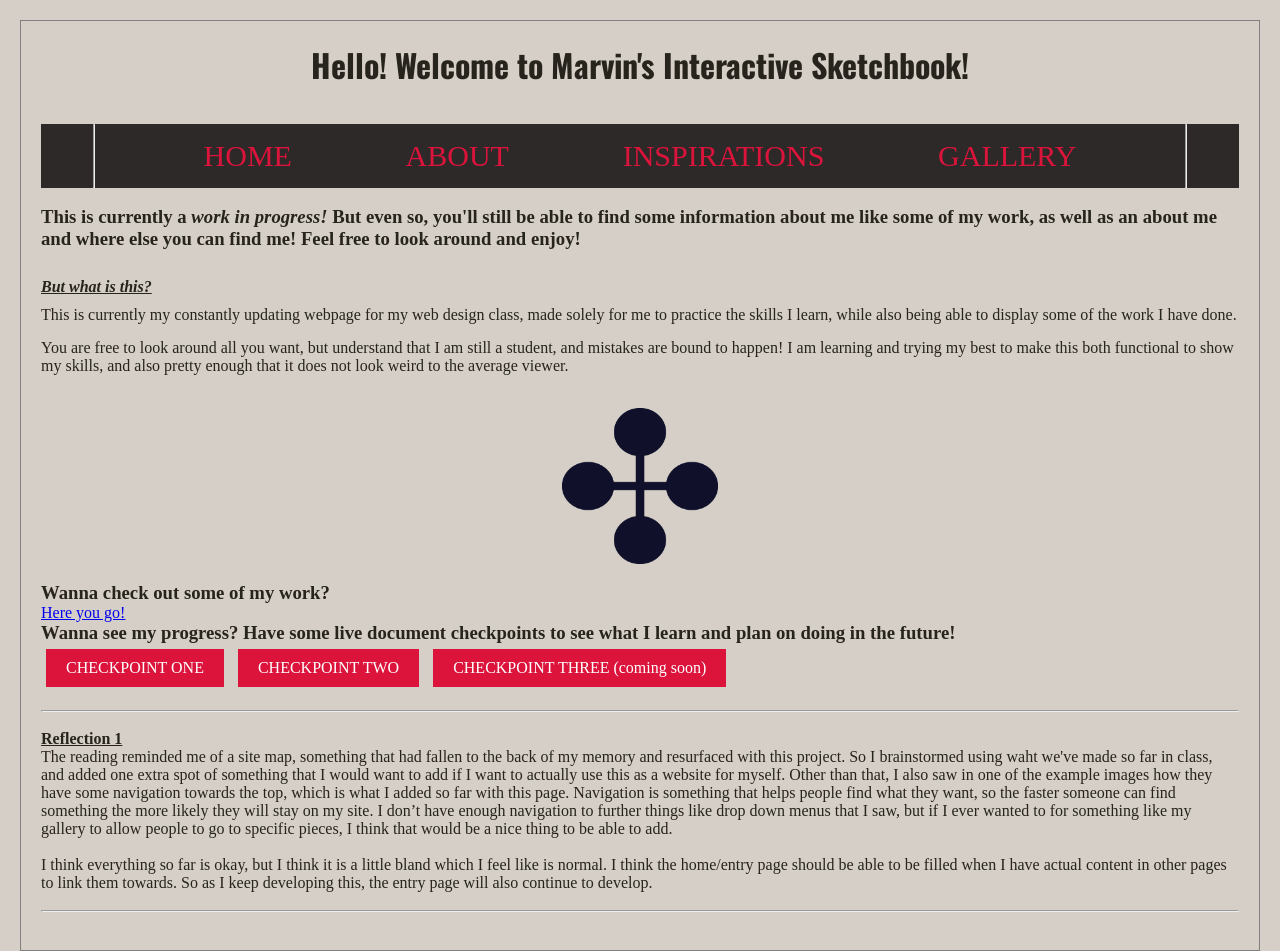
<file: index.html>
<!DOCTYPE html>
<html lang="en">
  <head>
    <meta charset="UTF-8">
    <meta name="viewport" content="width=device-width, initial-scale=1.0">
    <link rel="stylesheet" href="css/style.css">
    <link rel="stylesheet" href="css/entrystyle.css">
    <title>Welcome to Marvin</title>

    <link rel="preconnect" href="https://fonts.googleapis.com">
<link rel="preconnect" href="https://fonts.gstatic.com" crossorigin>
<link href="https://fonts.googleapis.com/css2?family=Oswald:wght@200..700&display=swap" rel="stylesheet">
  </head>
  <body>
  
    <header>
  <h1>Hello! Welcome to Marvin's Interactive Sketchbook!</h1> <br> <br>
  </header>
    
    <nav>
      <hr>
      <a href="index.html">Home</a>
      <a href="about/about.html">  About</a>
      <a href="inspiration/inspiration.html">  Inspirations</a>
      <a href="gallery/gallery.html">Gallery</a>
      <hr>
    </nav>
    <br>

      <div id="content">
         <div id="intro">
    <h3>This is currently a <i>work in progress!</i> But even so, you'll still be able to find some information about me like some of my work, as well as an about me and where else you can find me! Feel free to look around and enjoy!</h3>
    <br>
    <h4><i>But what is this?</i></h4>
    <p>This is currently my constantly updating webpage for my web design class, made solely for me to practice the skills I learn, while also being able to display some of the work I have done. </p>
    <p>You are free to look around all you want, but understand that I am still a student, and mistakes are bound to happen! I am learning and trying my best to make this both functional to show my skills, and also pretty enough that it does not look weird to the average viewer.</p>
    </div> <br>

    
      <img id="DCLogo" src="img/LOGO_BLACK_PNG.png" alt="DC Design logo">


    <br>
    <h3>Wanna check out some of my work?</h3> <a href="gallery/gallery.html">Here you go!</a>
    <br>
    <h3>Wanna see my progress? Have some live document checkpoints to see what I learn and plan on doing in the future!</h3>

    <a class="checkpoint" href="checkpoint_one/checkpoint_one.html">
    CHECKPOINT ONE</a>
    <a class="checkpoint" href="checkpoint_two/checkpoint_two.html">
    CHECKPOINT TWO</a>
    <a class="checkpoint" href="#">
    CHECKPOINT THREE (coming soon)</a>

    
  
</div>
      <br>
      <hr>
      <br>


      <h4>Reflection 1</h4>
      <p>The reading reminded me of a site map, something that had fallen to the back of my memory and resurfaced with this project. So I brainstormed using waht we've made so far in class, and added one extra spot of something that I would want to add if I want to actually use this as a website for myself. Other than that, I also saw in one of the example images how they have some navigation towards the top, which is what I added so far with this page. Navigation is something that helps people find what they want, so the faster someone can find something the more likely they will stay on my site. I don’t have enough navigation to further things like drop down menus that I saw, but if I ever wanted to for something like my gallery to allow people to go to specific pieces, I think that would be a nice thing to be able to add. </p>
      <br>
      <p>I think everything so far is okay, but I think it is a little bland which I feel like is normal. I think the home/entry page should be able to be filled when I have actual content in other pages to link them towards. So as I keep developing this, the entry page will also continue to develop.</p>

      <br>
      <hr>
      <br>

      










  </body>
</html>
</file>
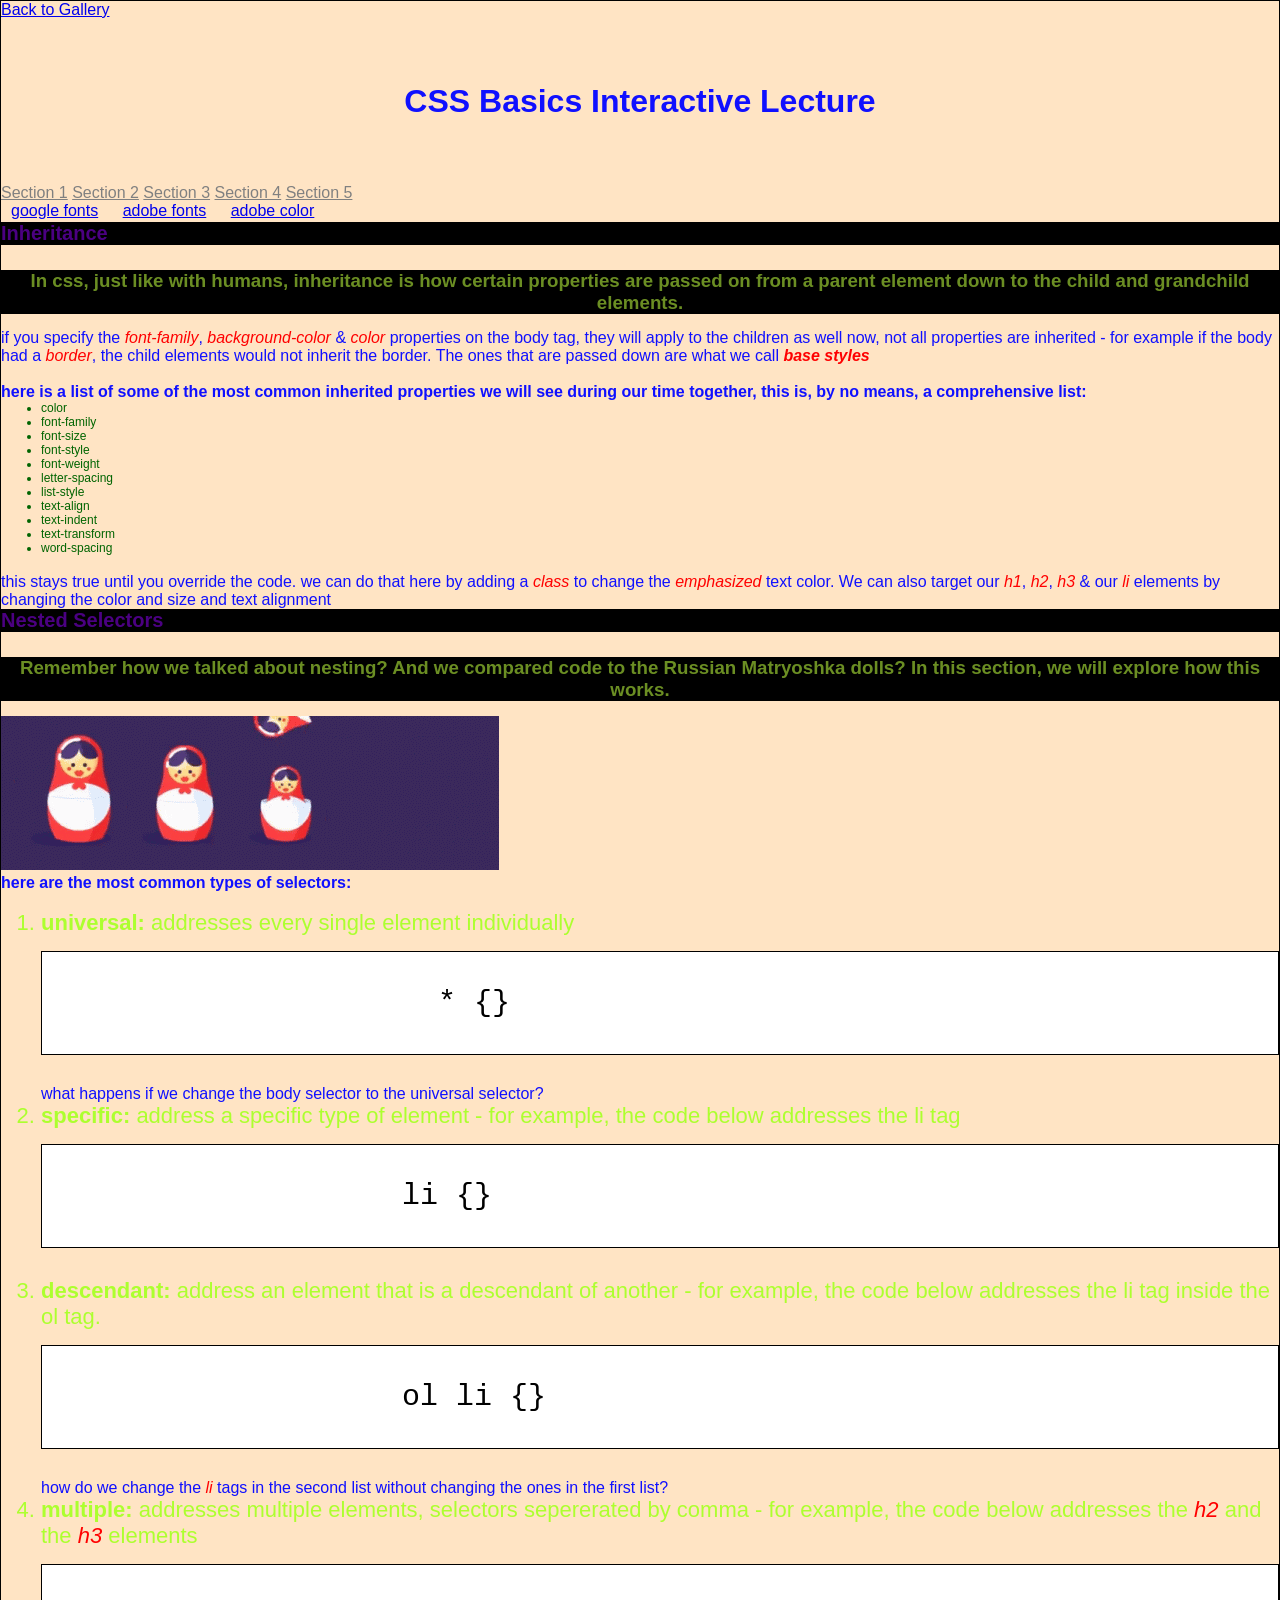
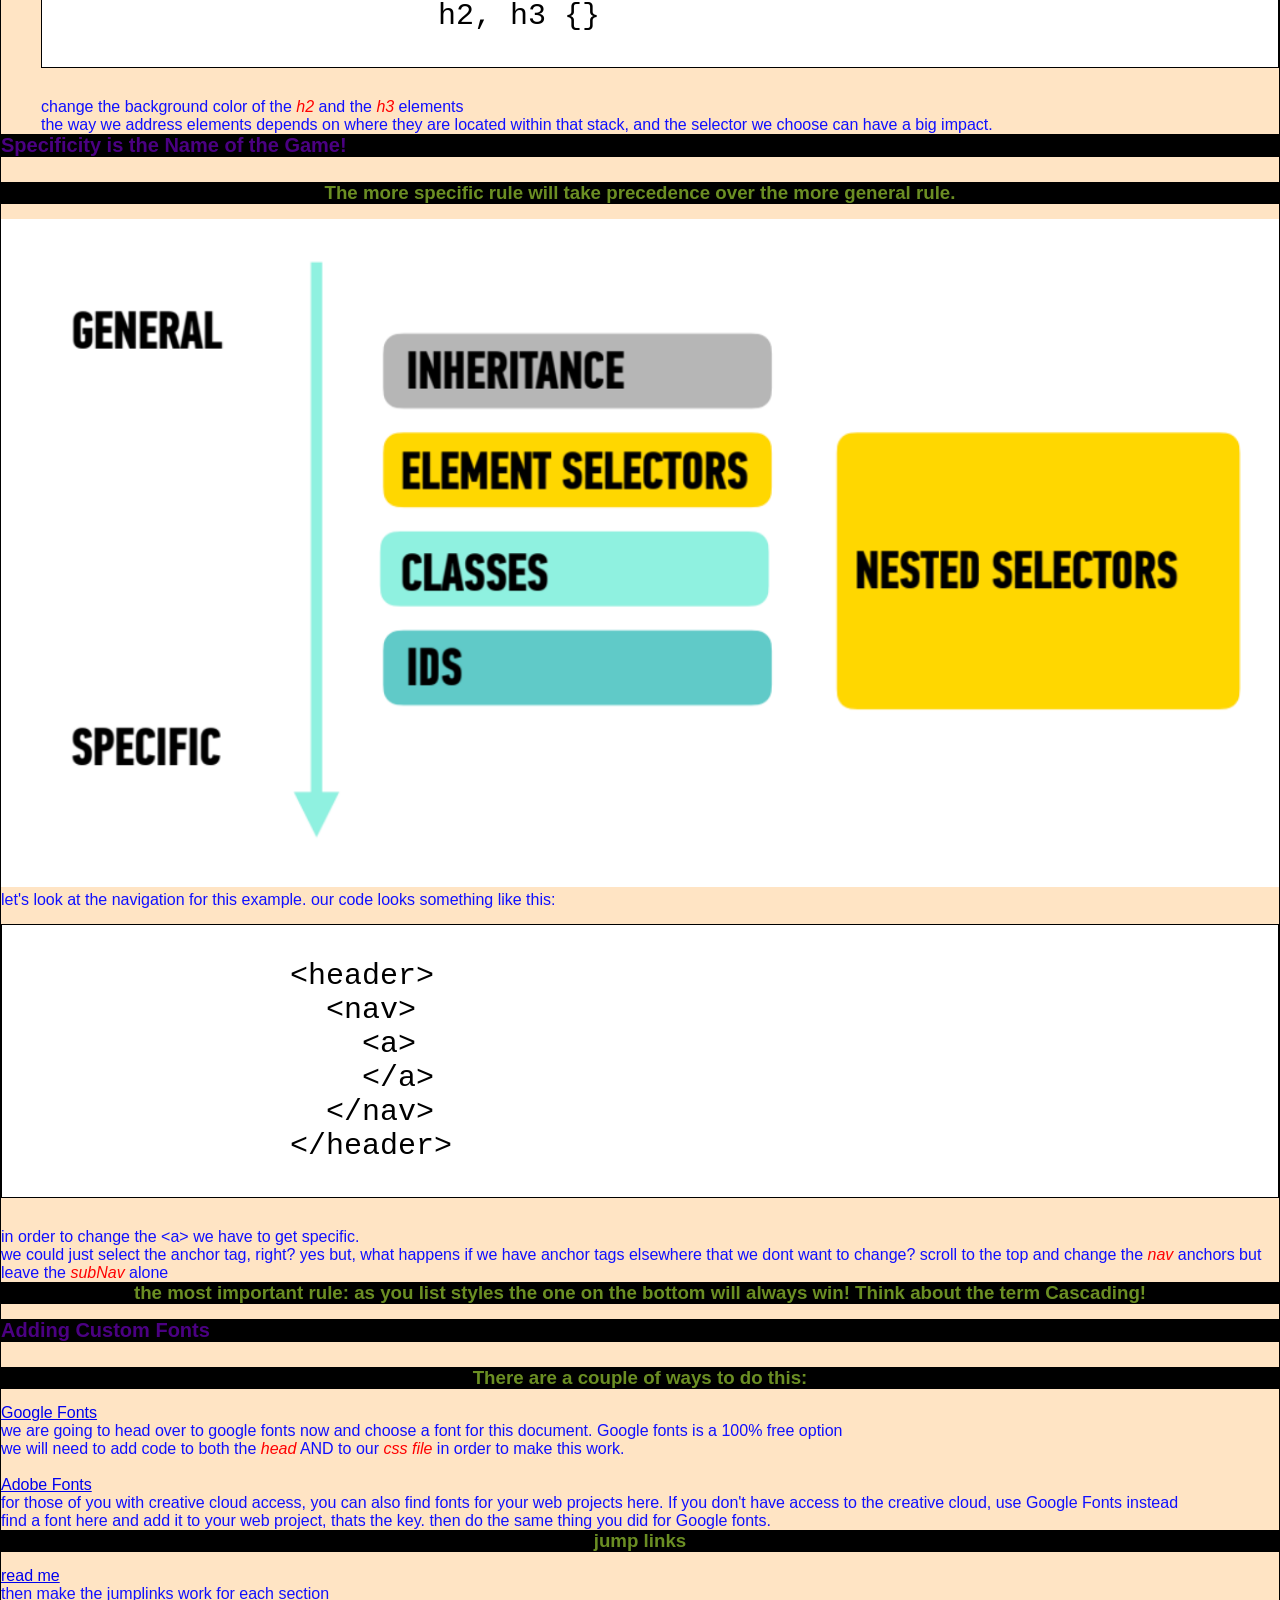
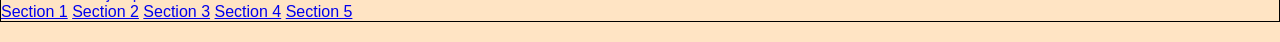
<file: cssBasicsInteractiveSlides/index.html>
<!DOCTYPE html>
<html lang="en">
  <head>
    <meta charset="UTF-8">
    <title>CSS Basics Lecture</title>
<!-- STEP 10. search for Lato and add it to the head using the provided link tags. Also add it to the CSS file using the font-family property and font values to complete the declaration -->
    <link rel="preconnect" href="https://fonts.googleapis.com">
<link rel="preconnect" href="https://fonts.gstatic.com" crossorigin>
<link href="https://fonts.googleapis.com/css2?family=Lato:ital,wght@0,100;0,300;0,400;0,700;0,900;1,100;1,300;1,400;1,700;1,900&display=swap" rel="stylesheet">

<!-- Step 1. add a path to the stylesheet located in the css folder -->

<link rel="stylesheet" href="css/mainStyle.css">

  </head>
  <body>
    <nav>
		<a href="../gallery/gallery.html">Back to Gallery</a>
	</nav>

    <header>
      <h1> CSS Basics Interactive Lecture</h1>
        <nav>
          <!-- more on the navigation a little later, we will come back to this. -->
          <a href="#one">Section 1</a>
        <a href="#two">Section 2</a>
        <a href="#three">Section 3</a>
        <a href="#four">Section 4</a>
        <a href="#five">Section 5</a>
        </nav>
        <div id="resourceNav">
          <a href="https://fonts.google.com/">google fonts</a>
          <a href="https://fonts.adobe.com/">adobe fonts</a>
          <a href="https://color.adobe.com/create/color-wheel">adobe color</a>
        </div>
    </header>

    <section id="one">
      <h2>
        Inheritance
      </h2>
        <h3>
          In css, just like with humans, inheritance is how certain properties are passed on from a parent element down to the child and grandchild elements.
        </h3>
          <p>if you specify the <em class="redEm">font-family</em>, <em class="redEm">background-color</em> & <em class="redEm">color</em> properties on the body tag, they will apply to the children as well
<!-- STEP 2. add font family arial, helvetica to body -->
<!-- STEP 2. bisque color to body -->
<!-- STEP 2. #1010ff color to text in body -->
            now, not all properties are inherited - for example if the body had a <em class="redEm">border</em>, the child elements would not inherit the border.
<!-- STEP 3. add border to body, the syntax is 1px solid black, we will discuss borders a little later.--> 
            The ones that are passed down are what we call <strong><em class="redEm">base styles</em></strong></p>
          <br>
          <p><strong>
            here is a list of some of the most common inherited properties we will see during our time together, this is, by no means, a comprehensive list:</strong>
          </p>
            <ul>
              <li>color</li>
              <li>font-family</li>
              <li>font-size</li>
              <li>font-style</li>
              <li>font-weight</li>
              <li>letter-spacing</li>
              <li>list-style</li>
              <li>text-align</li>
              <li>text-indent</li>
              <li>text-transform</li>
              <li>word-spacing</li>
            </ul>
            <br>
          <p>this stays true until you override the code. we can do that here by adding a <em class="redEm">class</em> to change the <em class="redEm">emphasized</em> text color. 
<!-- STEP 4. create a class="redEm" and add it to all em tags using the search and replace feature in VSC.-->
<!-- STEP 4. target the redEm class and change the color to red.-->
          We can also target our <em class="redEm">h1</em>, <em class="redEm">h2</em>, <em class="redEm">h3</em> &  our <em class="redEm">li</em> elements by changing the color and size and text alignment</p>
<!-- STEP 5. change color and size of the h2 and li tags and make the h3 tag center aligned -->
    </section>

<!-- this is how we comment out code. the shortcut is command+/ it is useful for adding notes and for parsing or debugging. We can also use it in our css to help organize -->

<!-- STEP 6. lets give each section its own id so we can style it later, we will call this "two" -->

    <section id="two">
      <h2>Nested Selectors</h2>
        <h3>Remember how we talked about nesting? And we compared code to the Russian Matryoshka dolls? In this section, we will explore how this works.</h3>
          <img src="img/matryoshka.gif" alt="gif of nesting Matryoshka dolls">
          <br>
          <p><strong>here are the most common types of selectors:</strong></p>
          <br>
            <ol>
              <li><strong>universal:</strong> addresses every single element individually</li>
                <pre>
                  <code>
                      * {} 
                  </code>
                </pre>
          <p>what happens if we change the body selector to the universal selector?</p>
<!-- STEP 7. change body to * to show the difference, don't forget to change it back - add a * selector and reset margins to 0, best practices to always do this -->
              <li><strong>specific:</strong> address a specific type of element - for example, the code below addresses the li tag</li>
                <pre>
                  <code>
                    li {} 
                  </code>
                </pre>
              <li><strong>descendant:</strong> address an element that is a descendant of another - for example, the code below addresses the li tag inside the ol tag.</li>
                <pre>
                  <code>
                    ol li {} 
                  </code>
                </pre>
          <p>how do we change the <em class="redEm">li</em> tags in the second list without changing the ones in the first list?</p>
<!-- STEP 8. practice using descendant selectors-->
              <li><strong>multiple:</strong> addresses multiple elements, selectors sepererated by comma - for example, the code below addresses the <em class="redEm">h2</em> and the <em class="redEm">h3</em> elements</li>
                  <pre>
                    <code>
                      h2, h3 {} 
                    </code>
                  </pre>
          <p>change the background color of the <em class="redEm">h2</em> and the <em class="redEm">h3</em> elements</p>
<!--  STEP 8. practice using descendant selectors--> 
          <p>the way we address elements depends on where they are located within that stack, and the selector we choose can have a big impact.</p>
            </ol>
    </section>

    <section id="three">
      <h2>Specificity is the Name of the Game!</h2>
        <h3>The more specific rule will take precedence over the more general rule.</h3>
          <img id="specificity" src="img/specific.png" alt="order of specificity">
          <br>
          <p>let's look at the navigation for this example. our code looks something like this:</p>
            <pre>
              <code>
                &lt;header&gt;
                  &lt;nav&gt;
                    &lt;a&gt;
                    &lt;/a&gt;
                  &lt;/nav&gt;
                &lt;/header&gt;
              </code>
            </pre>
        <p>in order to change the &lt;a&gt; we have to get specific.</p>
<!--  STEP 9. list out the hierarchy for the header until just the nav changes -->
        <p>we could just select the anchor tag, right? yes but, what happens if we have anchor tags elsewhere that we dont want to change? scroll to the top and change the <em class="redEm">nav</em> anchors but leave the <em class="redEm">subNav</em> alone</p>

      <h3>the most important rule: as you list styles the one on the bottom will always win! Think about the term Cascading!</h3>
<!--  STEP 10. add a new h3 selector under the previous to show that it will change -->
    </section>

    <section id="four">
      <h2>
        Adding Custom Fonts
      </h2>
        <h3>There are a couple of ways to do this:</h3>
            <a href="https://fonts.google.com/" target="_blank">Google Fonts</a>
          <p> we are going to head over to google fonts now and choose a font for this document. Google fonts is a 100% free option</p>
          <p> we will need to add code to both the <em class="redEm">head</em> AND to our <em class="redEm">css file</em> in order to make this work.</p>
          <br>
<!-- STEP 10. search for Lato and add it to the head using the provided link tags. Also add it to the CSS file using the font-family property and font values to complete the declaration -->
            <a href="https://fonts.adobe.com/" target="_blank">Adobe Fonts</a>
          <p> for those of you with creative cloud access, you can also find fonts for your web projects here. If you don't have access to the creative cloud, use Google Fonts instead</p>
          <p>find a font here and add it to your web project, thats the key. then do the same thing you did for Google fonts.</p>
    </section>

    <section id="five">
      <h3>jump links</h3>
        <a href="https://www.w3docs.com/snippets/html/how-to-create-an-anchor-link-to-jump-to-a-specific-part-of-a-page.html">read me</a>
        <p>then make the jumplinks work for each section</p>
      <nav>
        <a href="#one">Section 1</a>
        <a href="#two">Section 2</a>
        <a href="#three">Section 3</a>
        <a href="#four">Section 4</a>
        <a href="#five">Section 5</a>
      </nav>
<!-- STEP 11. make the jump links work. -->
    </section>
    <section>
      <!-- STEP 12. what did you learn here? remember to add your reflections to this page. -->
      <!-- STEP 13. next you need to add this page to your Interactive Sketchbook. Remember to add your navigation so that you
       can get to and from this page within your sketchbook. Where and how will you add it? the design choice is up to you.. -->
    </section>
  </body>
</html>
</file>
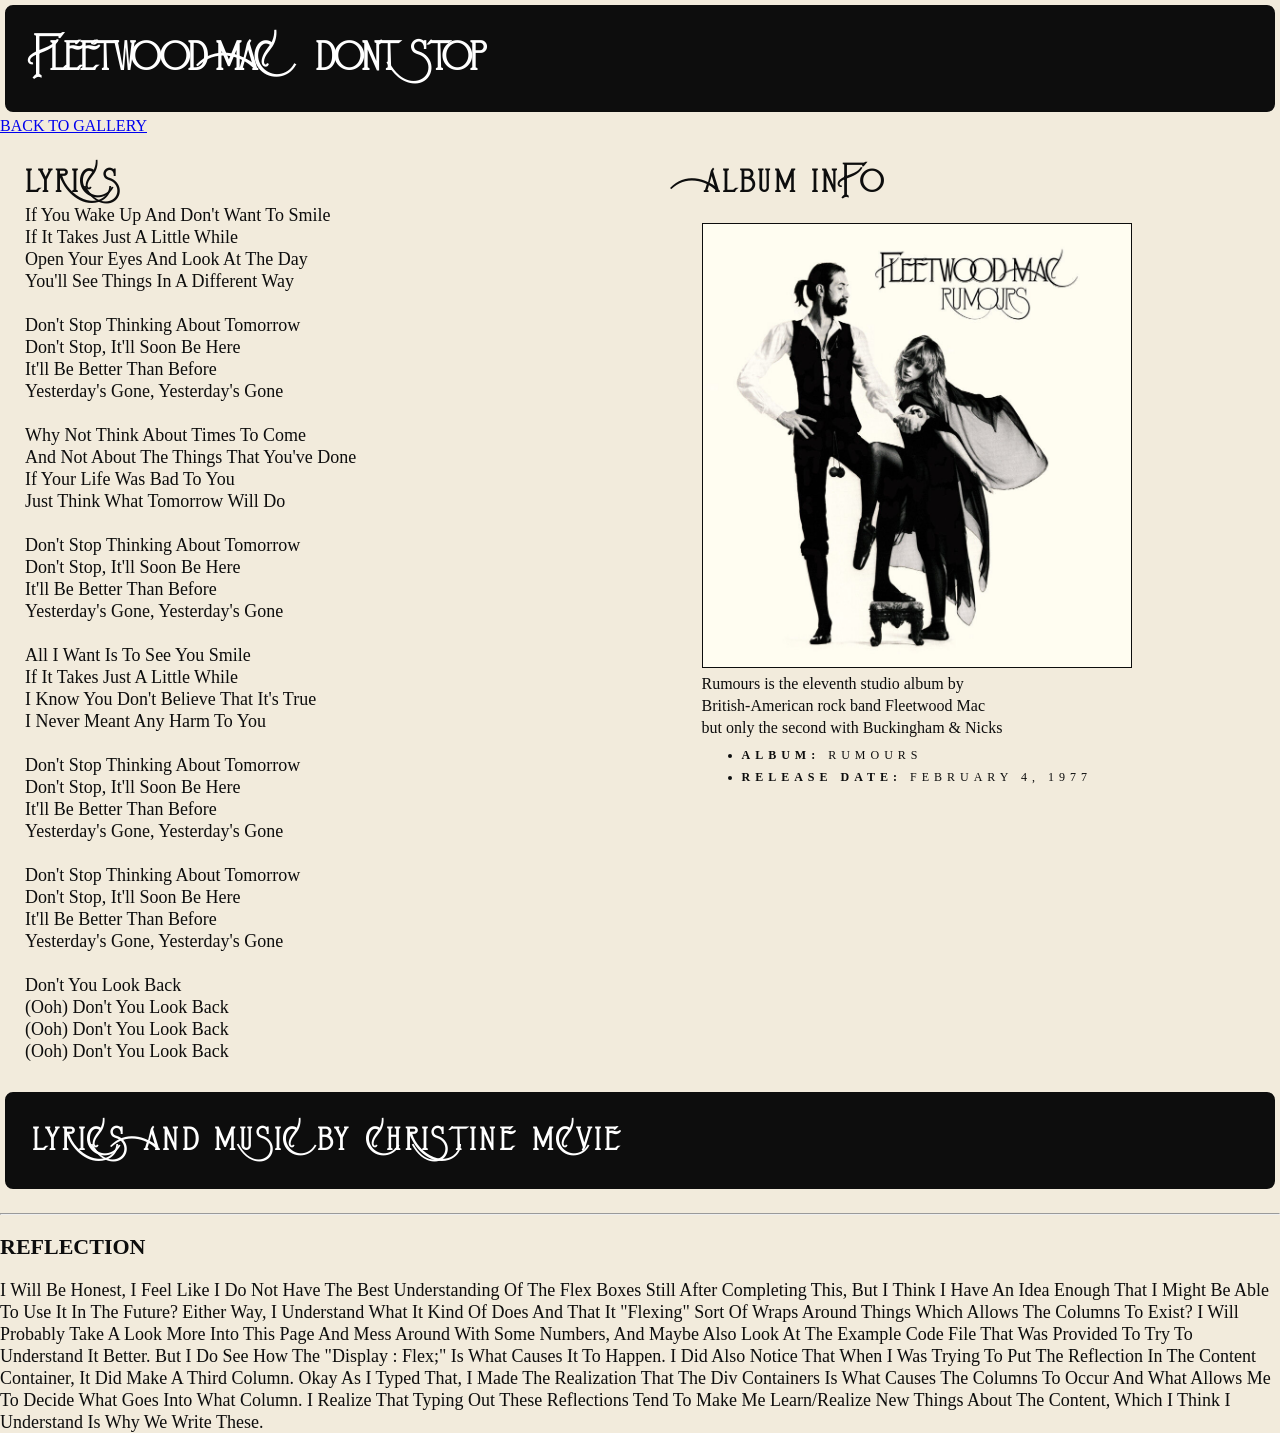
<file: multi_column_lab/index.html>
<!DOCTYPE html>
<html lang="en">
<head>
	<meta charset="UTF-8">
	<title>Multi Column Layout Lab</title>
	<link rel="stylesheet" href="css/style.css">
</head>
<body>
		<header>
		  <h1>Fleetwood Mac -- Dont Stop</h1>
		</header>
			<nav>
		<a href="../gallery/gallery.html">Back to Gallery</a>
	</nav>
			<!-- #1 wrap the content with a div -->
			<!-- #2 wrap the lyrics with a div -->
		<div id="content">
			<div id="lyrics">
		<h2>Lyrics</h2>
		<!-- <br> -->
			  <p>If you wake up and don't want to smile<br>
					If it takes just a little while<br>
					Open your eyes and look at the day<br>
					You'll see things in a different way<br>
					<br>
					Don't stop thinking about tomorrow<br>
					Don't stop, it'll soon be here<br>
					It'll be better than before<br>
					Yesterday's gone, yesterday's gone<br>
					<br>
					Why not think about times to come<br>
					And not about the things that you've done<br>
					If your life was bad to you<br>
					Just think what tomorrow will do<br><br>
					Don't stop thinking about tomorrow<br>
					Don't stop, it'll soon be here<br>
					It'll be better than before<br>
					Yesterday's gone, yesterday's gone<br><br>
					All I want is to see you smile<br>
					If it takes just a little while<br>
					I know you don't believe that it's true<br>
					I never meant any harm to you<br><br>
					Don't stop thinking about tomorrow<br>
					Don't stop, it'll soon be here<br>
					It'll be better than before<br>
					Yesterday's gone, yesterday's gone<br><br>
					Don't stop thinking about tomorrow<br>
					Don't stop, it'll soon be here<br>
					It'll be better than before<br>
					Yesterday's gone, yesterday's gone<br><br>
					don't you look back<br>
					(Ooh) don't you look back<br>
					(Ooh) don't you look back<br>
					(Ooh) don't you look back<br>
			  </p>

			</div>

			<!-- #3 Wrap the album info with another div  -->
			 <div id="album">
		
			  <h2>Album Info</h2><br>
			<img src="img/rumours.jpg" alt="Rumours Album Cover">
			  <p id="info">Rumours is the eleventh studio album by<br> British-American rock band Fleetwood Mac<br>but only the second with Buckingham & Nicks</p>
			  <ul>
			  	<li><strong>Album:</strong> Rumours</li>
			  	<li><strong>Release Date:</strong> February 4, 1977</li>
			  </ul>
			  </div>

			</div>

		
		<footer>
		  <h2>lyrics and music by Christine McVie</h2>
		</footer>


		<br>
		<hr>
		<br>
		<h4>REFLECTION</h4>
		<br>
		<p>
			I will be honest, I feel like I do not have the best understanding of the flex boxes still after completing this, but I think I have an idea enough that I might be able to use it in the future? Either way, I understand what it kind of does and that it "flexing" sort of wraps around things which allows the columns to exist? I will probably take a look more into this page and mess around with some numbers, and maybe also look at the example code file that was provided to try to understand it better. But I do see how the "display : flex;" is what causes it to happen. I did also notice that when I was trying to put the reflection in the content container, it did make a third column. Okay as I typed that, I made the realization that the div containers is what causes the columns to occur and what allows me to decide what goes into what column. I realize that typing out these reflections tend to make me learn/realize new things about the content, which I think I understand is why we write these. 
		</p>
</body>
</html>
</file>
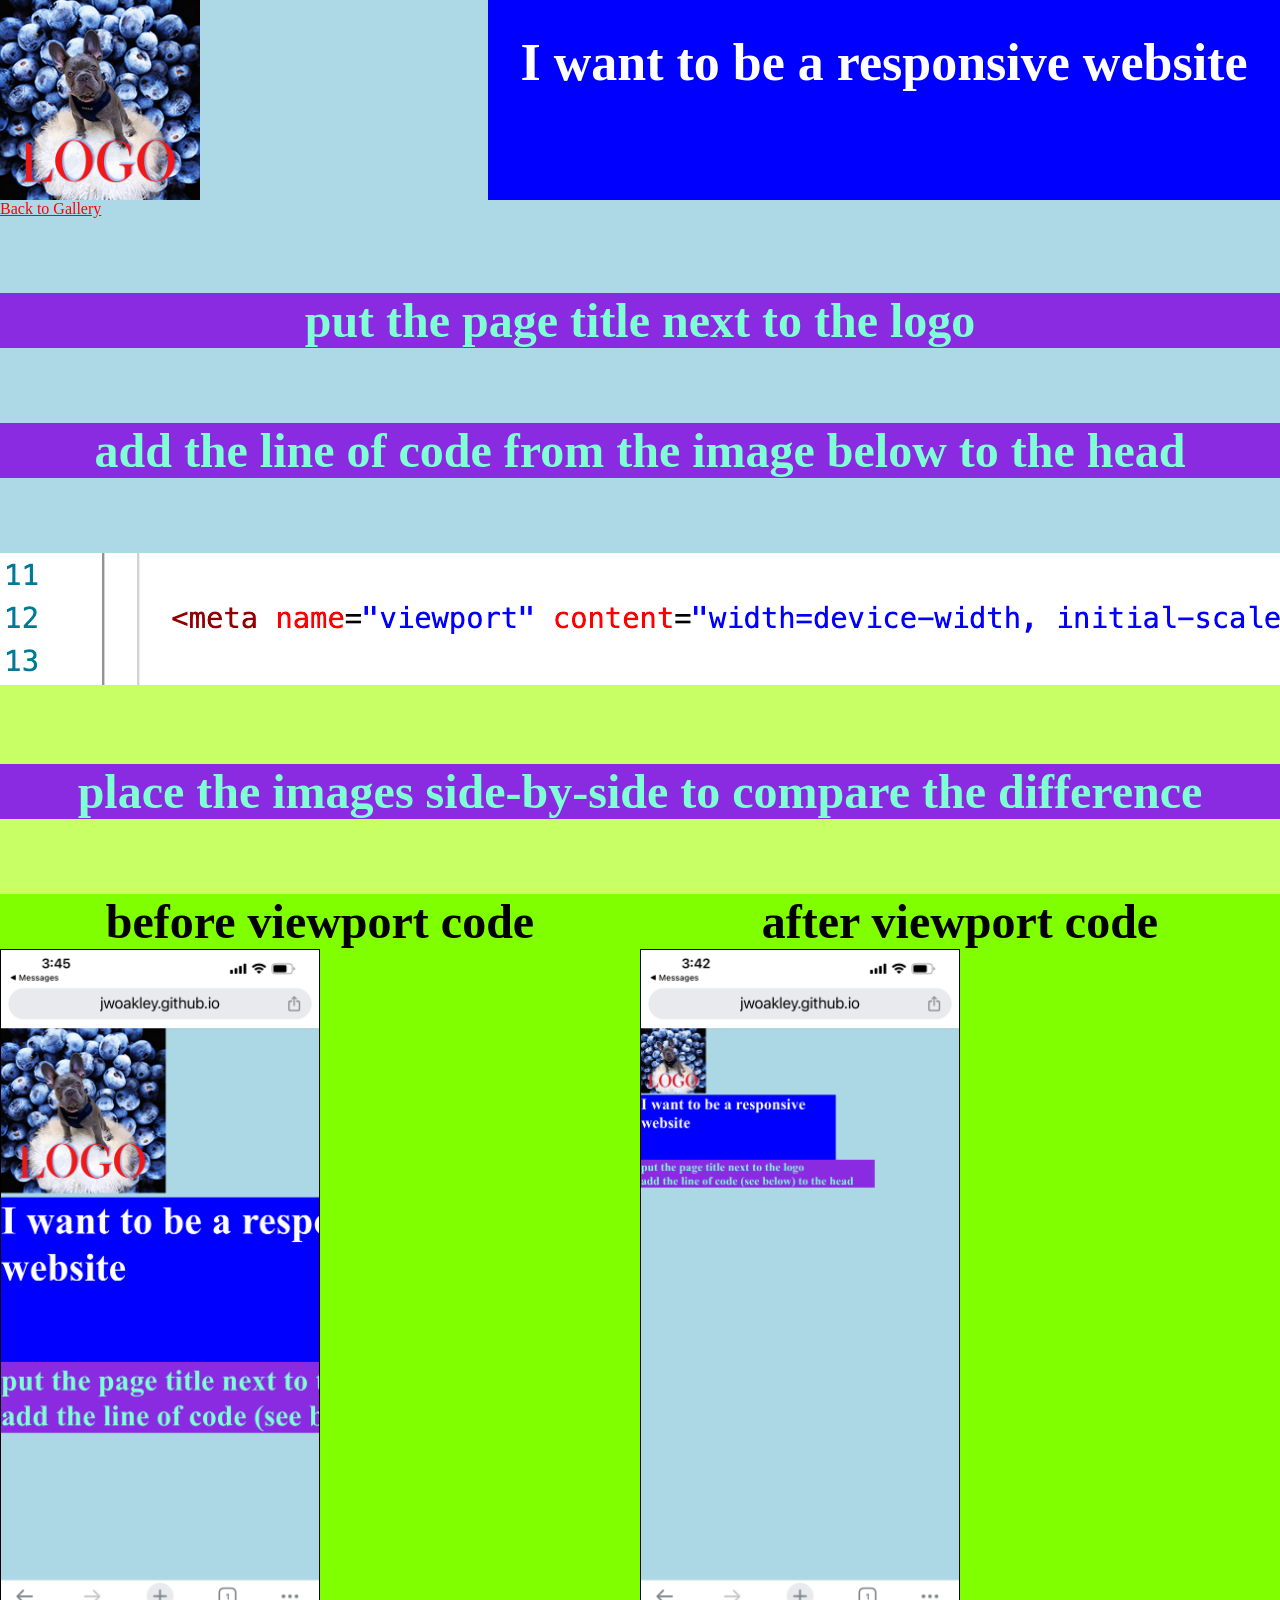
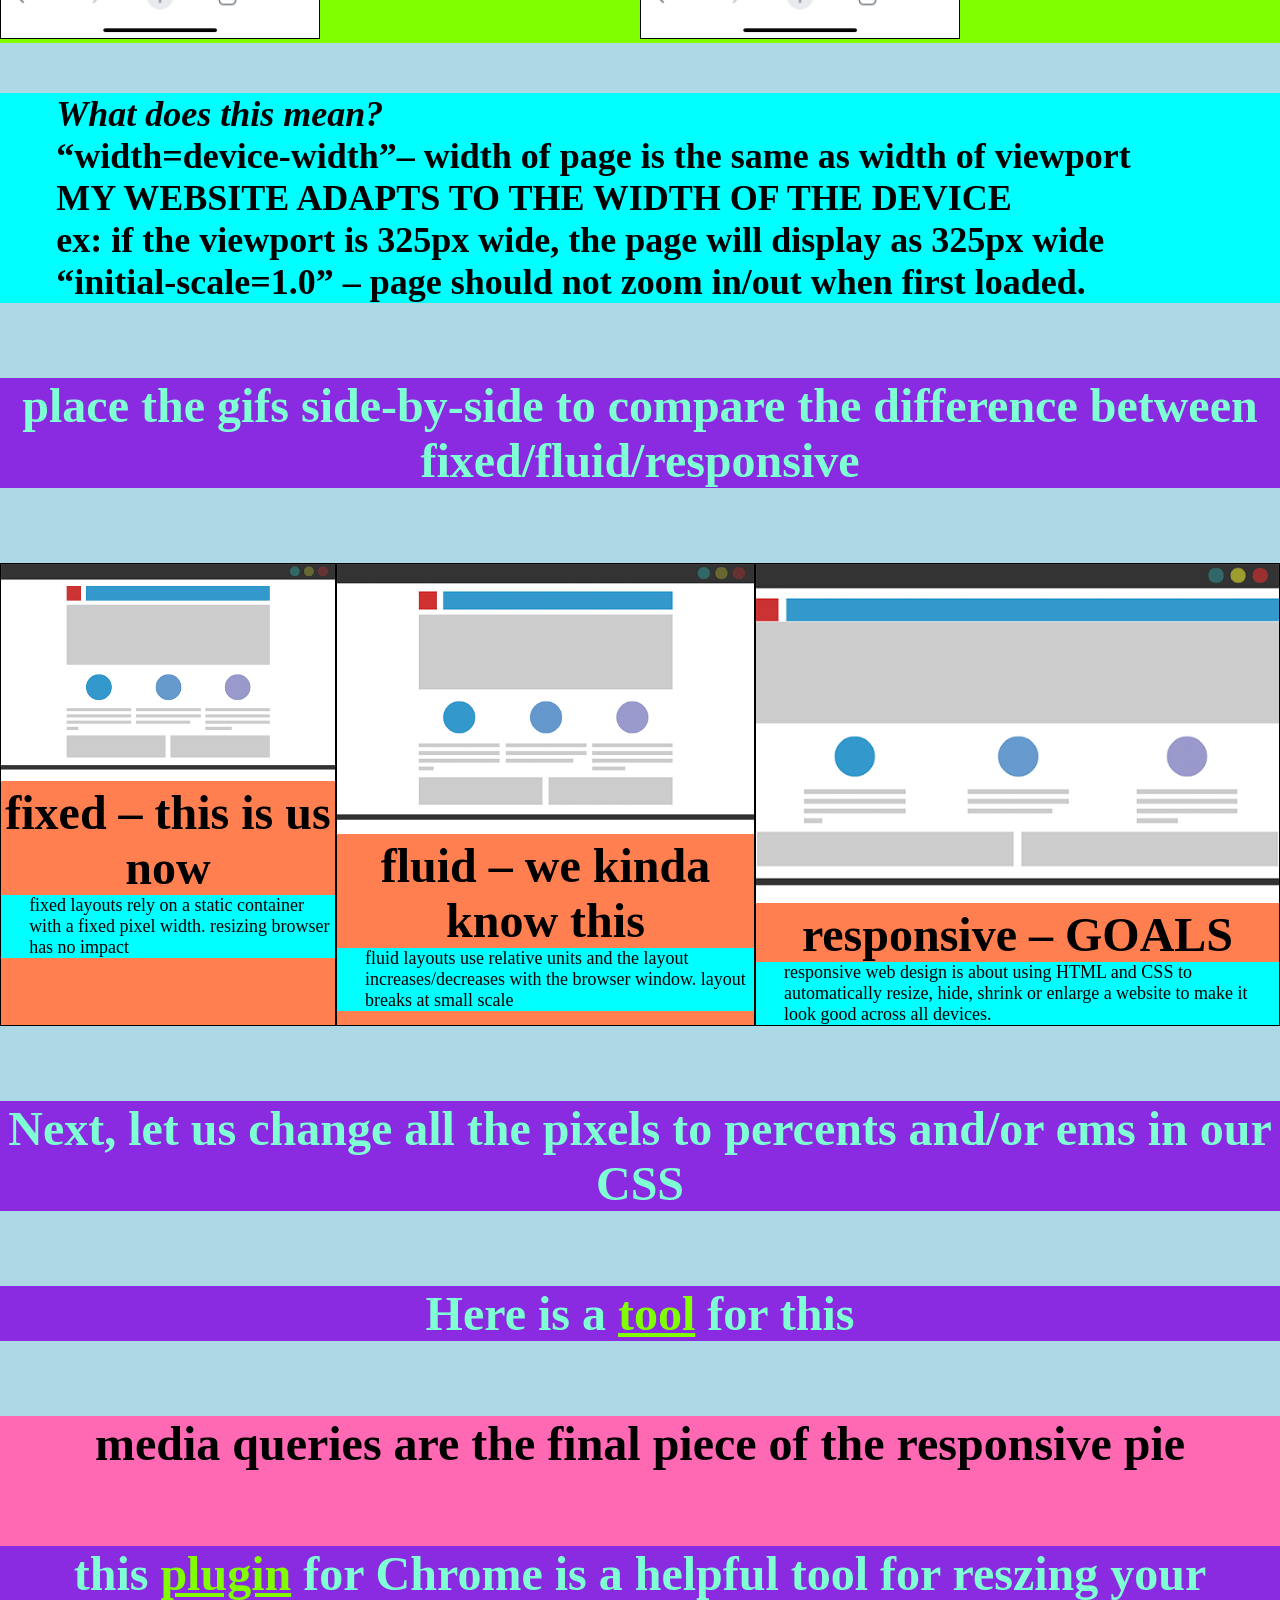
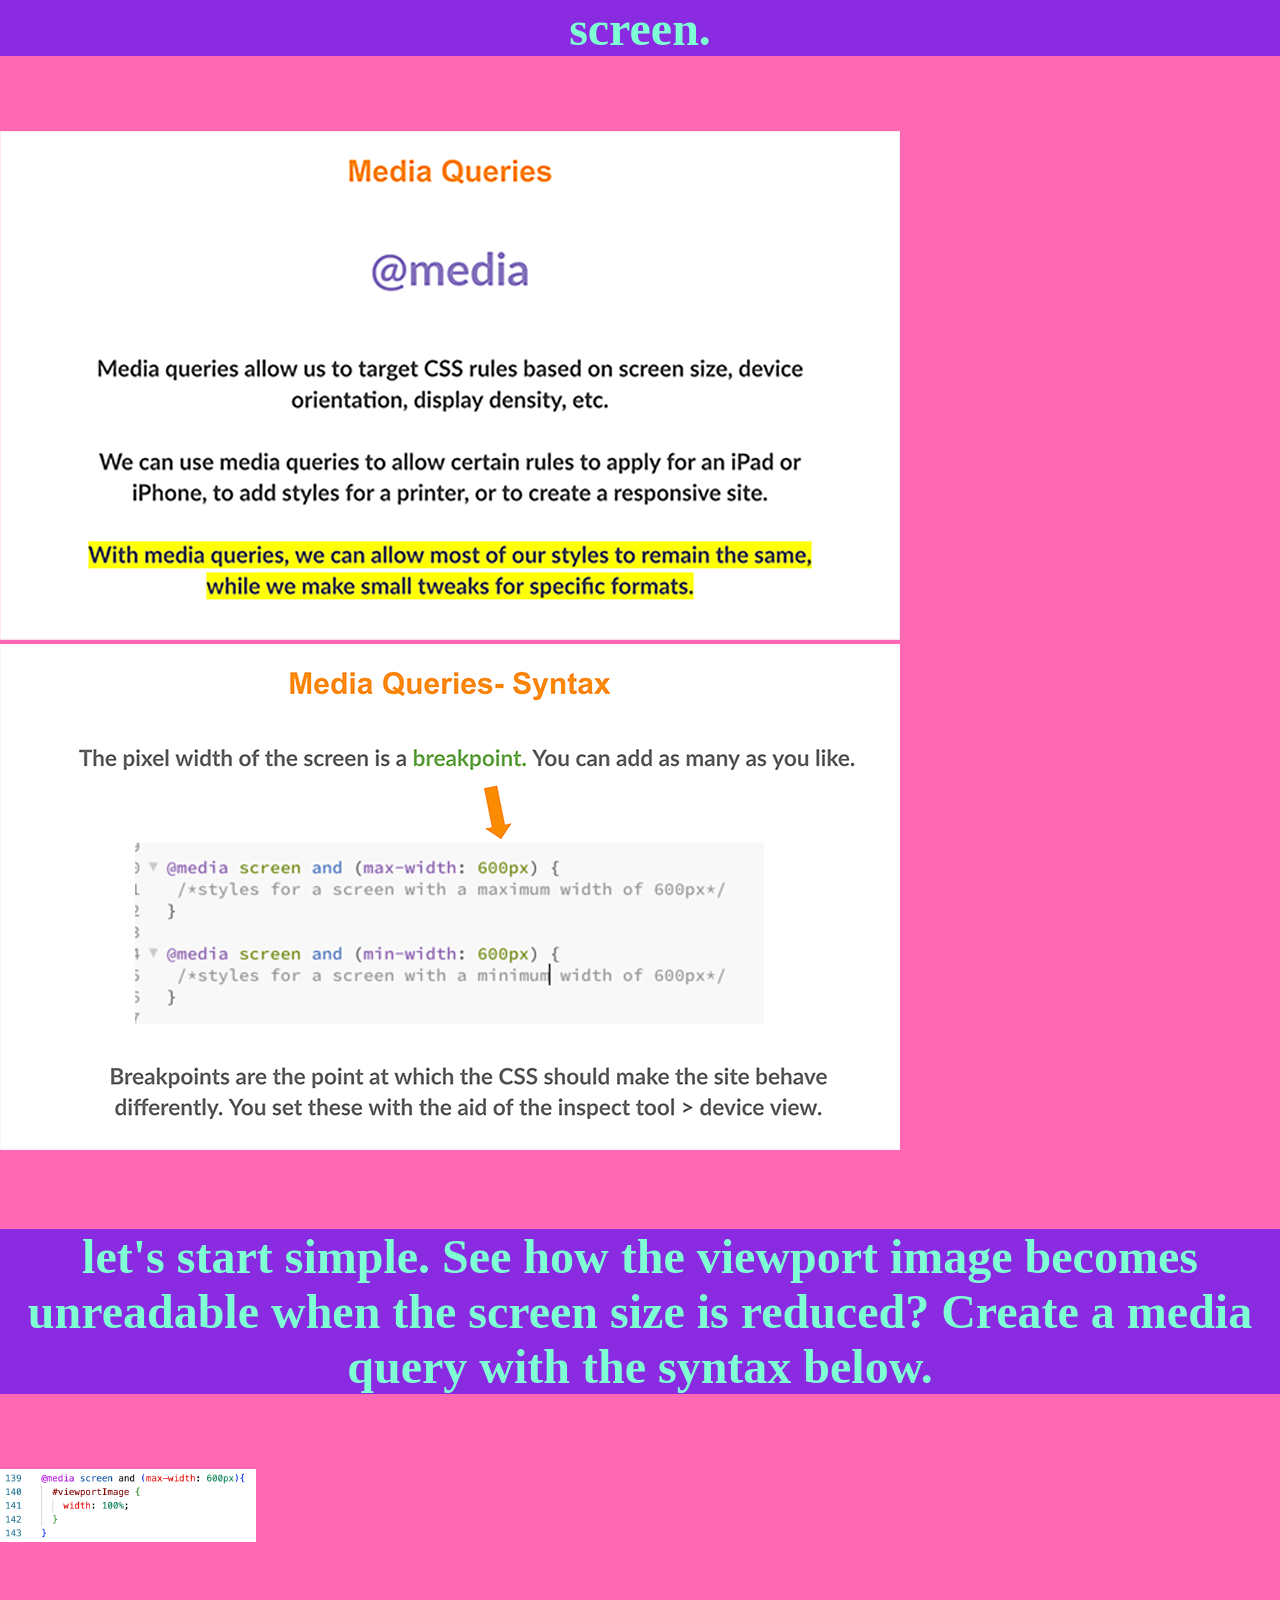
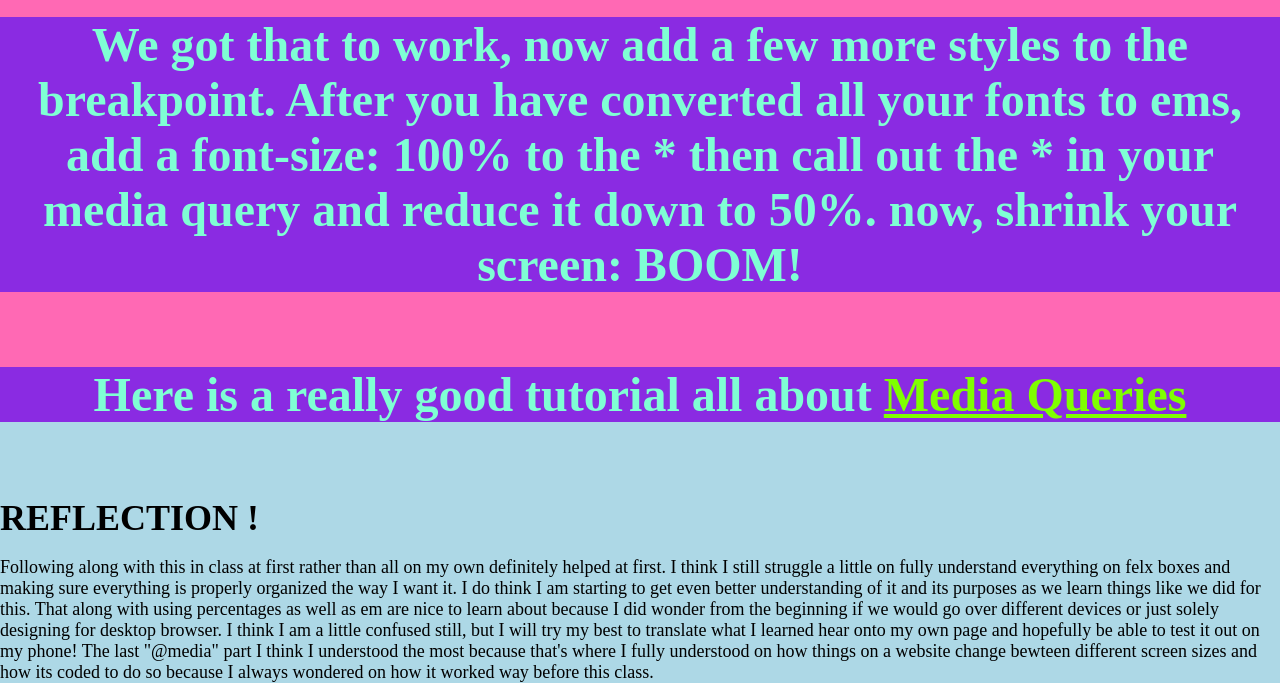
<file: responsiveDemo/index.html>
<!DOCTYPE html>
<html lan="en">
<head>
    <meta charset="UTF-8">
    <!-- INSERT VIEWPORT CODE HERE -->
     <meta name="viewport" content="width=device-width, initial-scale=1.0">
    <link rel="stylesheet" href="css/style.css">   
</head>

<body>
<div id="topPage">
    <img id="logo" src="img/logo.jpg" alt="blueberry logo">
    <h1 id="pagetitle">I want to be a responsive website</h1>
  </div>

  <nav>
		<a href="../gallery/gallery.html">Back to Gallery</a>
	</nav>

  <h2 class="directions">put the page title next to the logo</h2>

  <h2 class="directions">add the line of code from the image below to the head </h2>

  <div id="viewport">
    <img src="img/viewport.png" alt="viewport code">

    <h2 class="directions">place the images side-by-side to compare the difference</h2>

    <div id="beforeAfter">

      <div id="beforeBlock">
        <h2>before viewport code</h2>
        <img id="before" src="img/before.PNG" alt="before viewport">
      </div>
      <div id="afterBlock">
        <h2>after viewport code</h2>
        <img id="after" src="img/after.PNG" alt="after viewport">   
      </div>

    </div>
  </div>

    <h3 class="bodytext"><em>What does this mean?</em> 
      <br>“width=device-width”– width of page is the same as width of viewport 
      <br> MY WEBSITE ADAPTS TO THE WIDTH OF THE DEVICE 
      <br> ex: if the viewport is 325px wide, the page will display as 325px wide
      <br> “initial-scale=1.0”   – page should not zoom in/out when first loaded.
    </h3>



<h2 class="directions">place the gifs side-by-side to compare the difference between fixed/fluid/responsive</h2>

  <div id="gifs"> 
      <div id="leftgif">
        <img class="gifsSize" src="img/fixed.gif" alt="fixed gif">
        <h2>fixed – this is us now</h2>
        <p class="bodytext">fixed layouts rely on a static container with a fixed pixel width. resizing browser has no impact</p>
      </div>

      <div id="centergif">
        <img class="gifsSize" src="img/fluid.gif" alt="fluid gif">
        <h2>fluid – we kinda know this</h2>
        <p class="bodytext">fluid layouts use relative units and the layout increases/decreases with the browser window. layout breaks at small scale</p>
      </div>

      <div id="rightgif">
        <img class="gifsSize" src="img/responsive.gif" alt="responsive gif">
        <h2>responsive – GOALS</h2>
        <p class="bodytext">responsive web design is about using HTML and CSS to automatically resize, hide, shrink or enlarge a website to make it look good across all devices.</p>
      </div>
  </div>

    <h2 class="directions">Next, let us change all the pixels to percents and/or ems in our CSS</h2>
    <h2 class="directions">Here is a <a href="https://www.w3schools.com/TAGS/ref_pxtoemconversion.asp">tool</a> for this </h2>
 
  <div id="media">
    <h2>media queries are the final piece of the responsive pie</h2>
    <h2 class="directions">this <a href="https://chrome.google.com/webstore/detail/window-resizer/hgjfanlllikpfpaadggdbchdpcbiaeei">plugin</a> for Chrome is a helpful tool for reszing your screen.</h2>

    <div id="mediaImages">
    <img src="img/media.png" alt="media query">
    <img src="img/mediaSyntax.png" alt="media queries syntax">
  </div>
  <h2 class="directions">let's start simple. See how the viewport image becomes unreadable when the screen size is reduced? Create a media query with the syntax below.</h2>
  <img id="viewportImage" src="img/viewportSyntax.png" alt="syntax image for viewport">
  <h2 class="directions">We got that to work, now add a few more styles to the breakpoint. After you have converted all your fonts to ems, add a font-size: 100% to the * then call out the * in your media query and reduce it down to 50%. now, shrink your screen: BOOM!</h2>

  <h2 class="directions">Here is a really good tutorial all about  <a href="https://css-tricks.com/a-complete-guide-to-css-media-queries/" target="_blank">Media Queries</a></h2>

  </div>

  <h3>
    REFLECTION !
  </h3>
  <br>
  <p>
    Following along with this in class at first rather than all on my own definitely helped at first. I think I still struggle a little on fully understand everything on felx boxes and making sure everything is properly organized the way I want it. I do think I am starting to get even better understanding of it and its purposes as we learn things like we did for this. That along with using percentages as well as em are nice to learn about because I did wonder from the beginning if we would go over different devices or just solely designing for desktop browser. I think I am a little confused still, but I will try my best to translate what I learned hear onto my own page and hopefully be able to test it out on my phone! The last "@media" part I think I understood the most because that's where I fully understood on how things on a website change bewteen different screen sizes and how its coded to do so because I always wondered on how it worked way before this class. 
  </p>

</body>
</html>
</file>
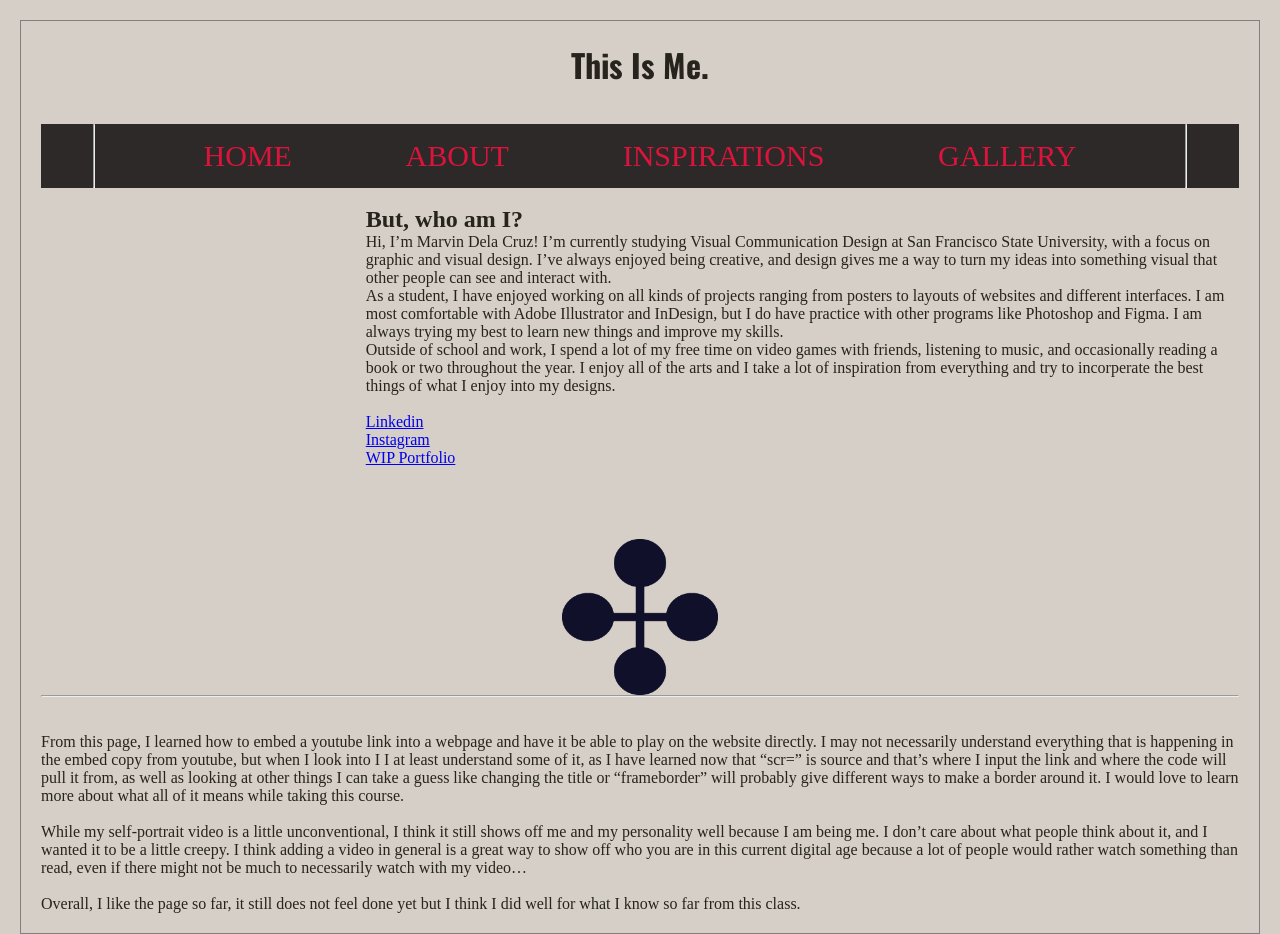
<file: about/about.html>
<!DOCTYPE html>
<html lang="en">
  <head>
    <meta charset="UTF-8">
    <meta name="viewport" content="width=device-width, initial-scale=1.0">
    <link rel="stylesheet" href="css/style.css">
    <link rel="stylesheet" href="../css/style.css">
    <title>About Me</title>

    <link rel="preconnect" href="https://fonts.googleapis.com">
<link rel="preconnect" href="https://fonts.gstatic.com" crossorigin>
<link href="https://fonts.googleapis.com/css2?family=Oswald:wght@200..700&display=swap" rel="stylesheet">
  </head>
  <body>

    <h1>This Is Me.</h1> <br>
      <br> 
      <nav>
      <hr>
      <a href="../index.html">Home</a>
      <a href="about.html">About</a>
      <a href="../inspiration/inspiration.html">Inspirations</a>
      <a href="../gallery/gallery.html">Gallery</a>
      <hr>
     </nav>
      <br>

    <div id="content">

      <iframe width="560" height="315" src="https://www.youtube.com/embed/5WX5XuPL6o0?si=yfYeixK4XoSwFzAr" title="Me." frameborder="0" allow="accelerometer; autoplay; clipboard-write; encrypted-media; gyroscope; picture-in-picture; web-share" referrerpolicy="strict-origin-when-cross-origin" allowfullscreen></iframe> <br> <br>

        <div id="About">
    <h2> But, who am I?</h2>

    <p>Hi, I’m Marvin Dela Cruz! I’m currently studying Visual Communication Design at San Francisco State University, with a focus on graphic and visual design. I’ve always enjoyed being creative, and design gives me a way to turn my ideas into something visual that other people can see and interact with.</p>

    <p> As a student, I have enjoyed working on all kinds of projects ranging from posters to layouts of websites and different interfaces. I am most comfortable with Adobe Illustrator and InDesign, but I do have practice with other programs like Photoshop and Figma. I am always trying my best to learn new things and improve my skills.</p>

    <p> Outside of school and work, I spend a lot of my free time on video games with friends, listening to music, and occasionally reading a book or two throughout the year. I enjoy all of the arts and I take a lot of inspiration from everything and try to incorperate the best things of what I enjoy into my designs.</p>
    

      <br>


      <a href="https://www.linkedin.com/in/marvindcdesign/">Linkedin</a> <br>
      <a href="https://www.instagram.com/rrsisinn/">Instagram</a> <br>
      <a href="https://marvindcjr.wixsite.com/my-site-3">WIP Portfolio</a></div></div>

      <br> 
      <img id="DCLogo" src="../img/LOGO_BLACK_PNG.png" alt="DC Design logo">
      <hr>
      <br>
      <br>

      <p> From this page, I learned how to embed a youtube link into a webpage and have it be able to play on the website directly. I may not necessarily understand everything that is happening in the embed copy from youtube, but when I look into I I at least understand some of it, as I have learned now that “scr=” is source and that’s where I input the link and where the code will pull it from, as well as looking at other things I can take a guess like changing the title or “frameborder” will probably give different ways to make a border around it. I would love to learn more about what all of it means while taking this course.</p> <br>

      <p>While my self-portrait video is a little unconventional, I think it still shows off me and my personality well because I am being me. I don’t care about what people think about it, and I wanted it to be a little creepy. I think adding a video in general is a great way to show off who you are in this current digital age because a lot of people would rather watch something than read, even if there might not be much to necessarily watch with my video…</p> <br>

      <p>Overall, I like the page so far, it still does not feel done yet but I think I did well for what I know so far from this class.</p>


  </body>
</html>
</file>
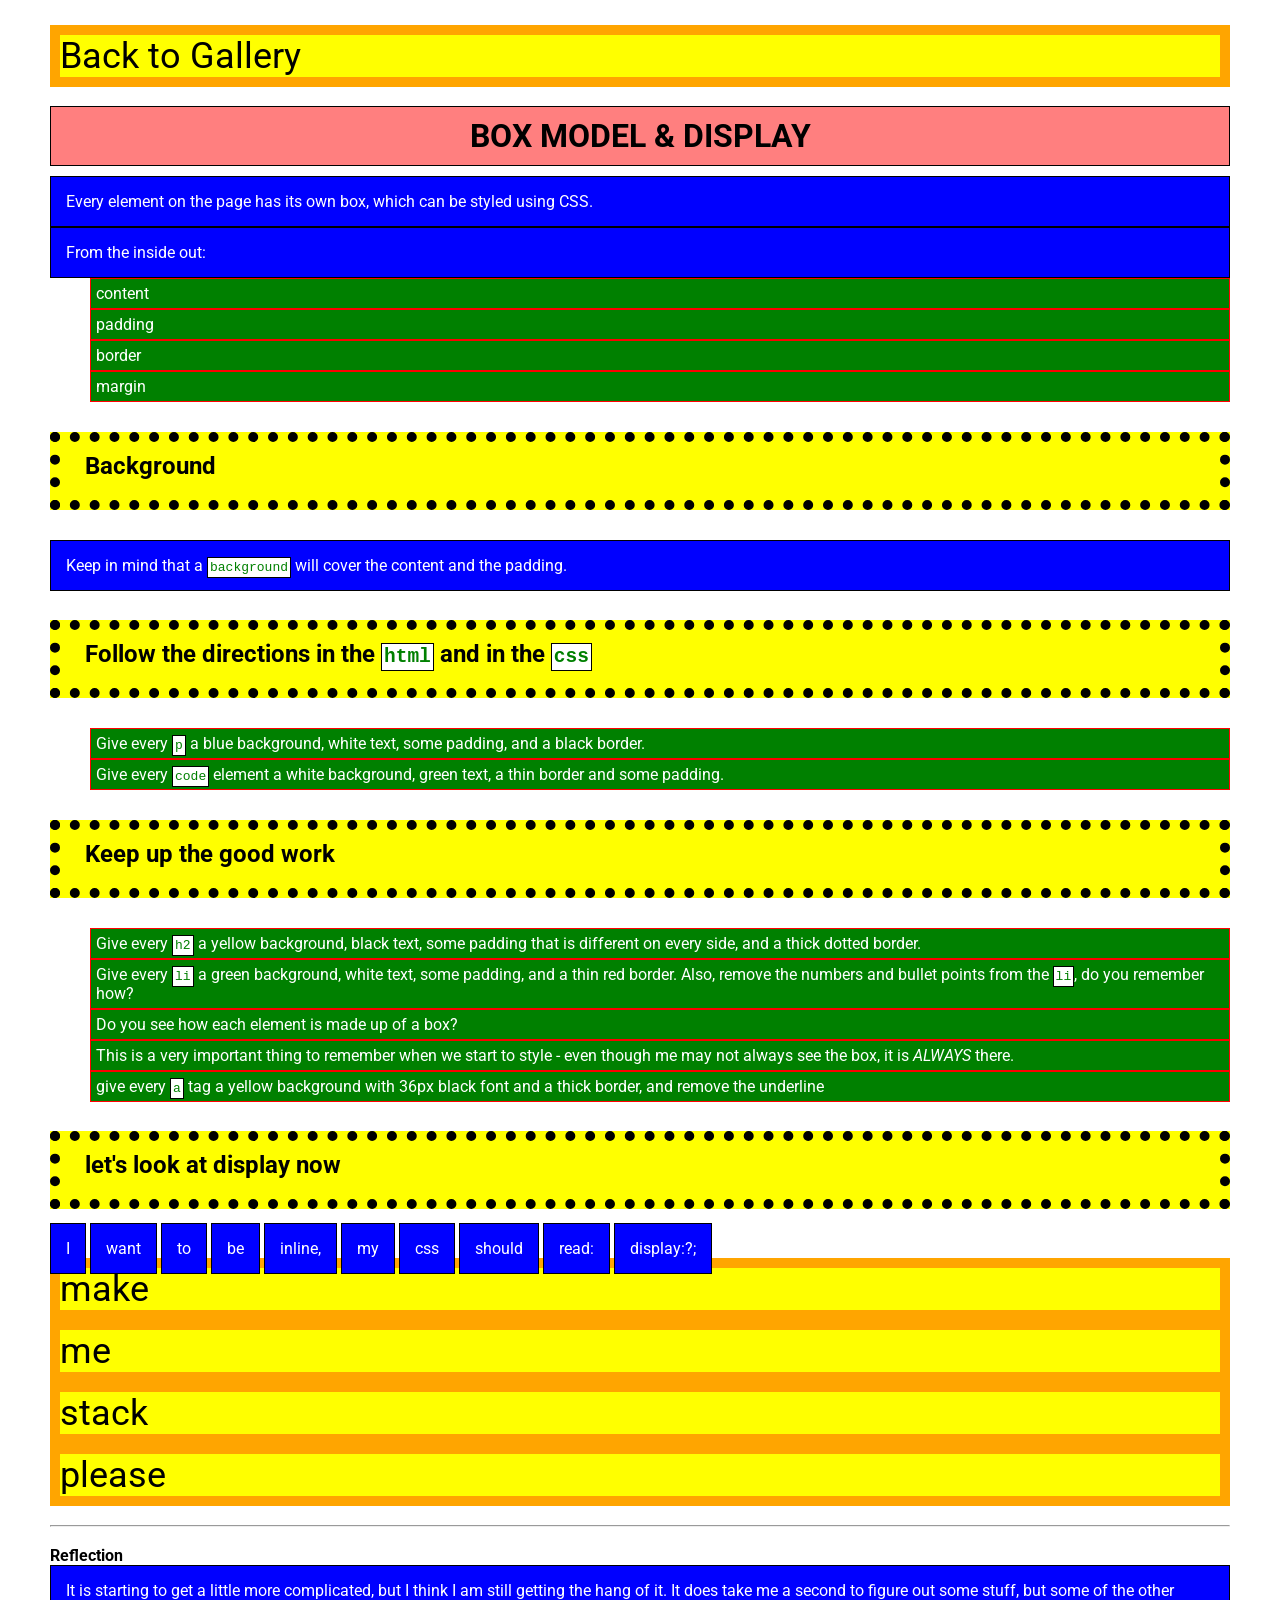
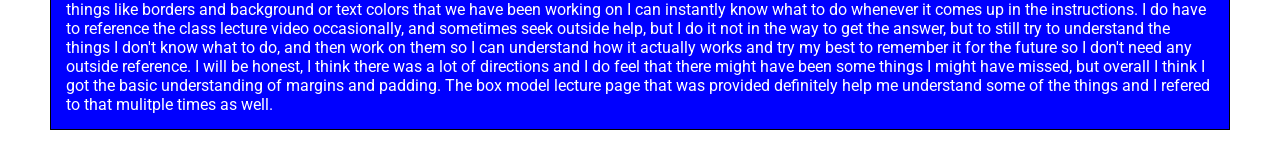
<file: box_model/box_model.html>
<!DOCTYPE html>
<html>
	<head>
	    <meta charset="utf-8">
	    <title>Box Model & Display</title>
		<link rel="stylesheet" href="css/style.css">
<!-- add link to stylesheet -->
	<link rel="preconnect" href="https://fonts.googleapis.com">
<link rel="preconnect" href="https://fonts.gstatic.com" crossorigin>
<link href="https://fonts.googleapis.com/css2?family=Roboto:ital,wght@0,100..900;1,100..900&display=swap" rel="stylesheet">
<!-- add custom font link from google fonts: hint this shoulb be a <link> -->

	</head>
	<body class="roboto-regular">
		<nav>
		<a href="../gallery/gallery.html">Back to Gallery</a>
	</nav><br>


		<h1>Box Model & Display</h1>
		<p>Every element on the page has its own box, which can be styled using CSS.</p>
		<p>From the inside out:</p>
		<ol>
			<li>content</li>
			<li>padding</li>
			<li>border</li>
			<li>margin</li>
		</ol>

		<h2>Background</h2>
		<p>Keep in mind that a <code>background</code> will cover the content and the padding.</p>

		<h2>Follow the directions in the <code>html</code> and in the <code>css</code></h2>
		<ol>
			<li>Give every <code>p</code> a blue background, white text, some padding, and a black border.</li>
			<li>Give every <code>code</code> element a white background, green text, a thin border and some padding.</li>
		</ol>

		<h2>Keep up the good work</h2>
		<ol>
			<li>Give every <code>h2</code> a yellow background, black text, some padding that is different on every side, and a thick dotted border.</li>
			<li>Give every <code>li</code> a green background, white text, some padding, and a thin red border. Also, remove the numbers and bullet points from the <code>li</code>, do you remember how?</li>
			<li>Do you see how each element is made up of a box?</li>
			<li>This is a very important thing to remember when we start to style - even though me may not always see the box, it is <em>ALWAYS</em> there.</li>
			<li>give every <code>a</code> tag a yellow background with 36px black font and a thick border, and remove the underline</li>
		</ol>

		<h2>let's look at display now</h2>

			<p class="blockTo">I</p>
			<p class="blockTo">want</p>
			<p class="blockTo">to</p>
			<p class="blockTo">be</p>
			<p class="blockTo">inline,</p>
			<p class="blockTo">my</p>
			<p class="blockTo">css</p>
			<p class="blockTo">should</p>
			<p class="blockTo">read:</p>
			<p class="blockTo">display:?;</p>
		<!-- write the correct display in the html and the css -->
<br>
			<a href="#">make</a>
			<a href="#">me</a>
			<a href="#">stack</a>
			<a href="#">please</a>

			<br>
			<hr>
			<br>

			<h4>Reflection</h4>
			<p>
				It is starting to get a little more complicated, but I think I am still getting the hang of it. It does take me a second to figure out some stuff, but some of the other things like borders and background or text colors that we have been working on I can instantly know what to do whenever it comes up in the instructions. I do have to reference the class lecture video occasionally, and sometimes seek outside help, but I do it not in the way to get the answer, but to still try to understand the things I don't know what to do, and then work on them so I can understand how it actually works and try my best to remember it for the future so I don't need any outside reference. I will be honest, I think there was a lot of directions and I do feel that there might have been some things I might have missed, but overall I think I got the basic understanding of margins and padding.
				The box model lecture page that was provided definitely help me understand some of the things and I refered to that mulitple times as well.
			</p>


	</body>
</html>
</file>
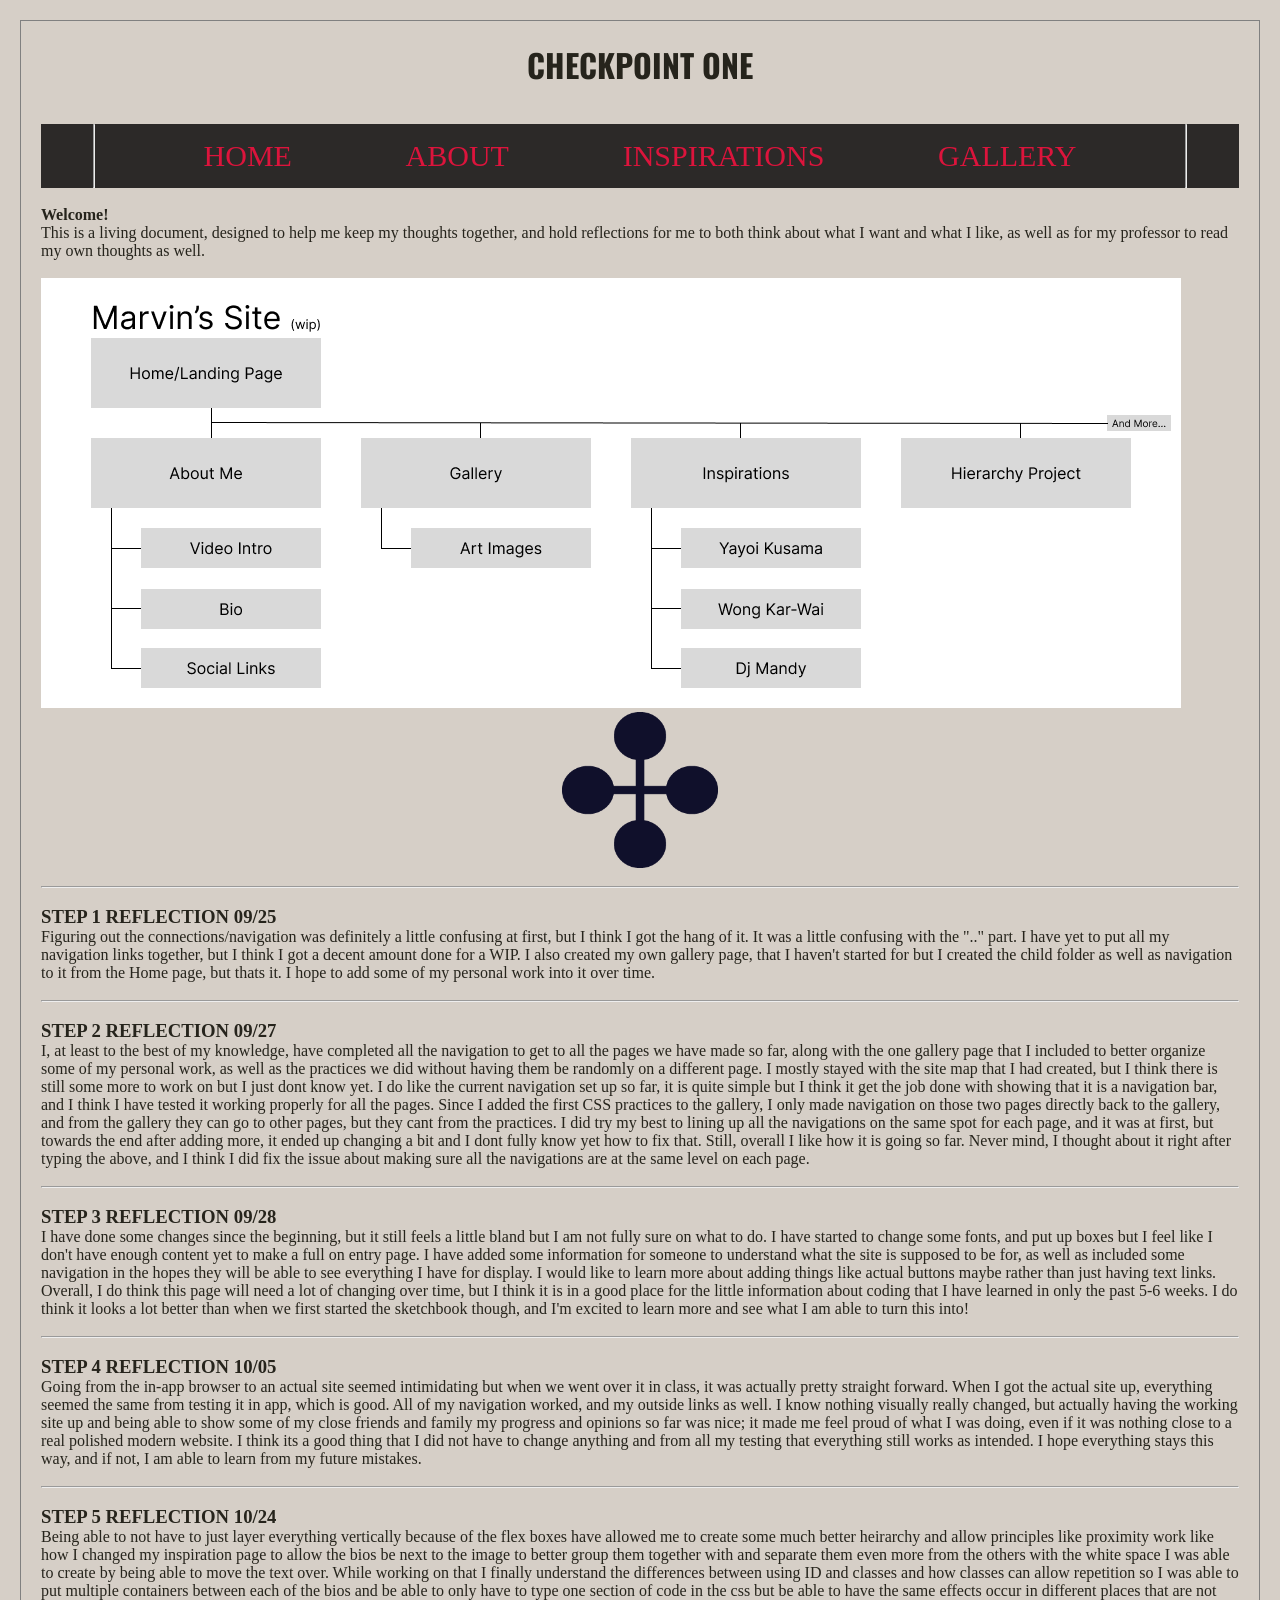
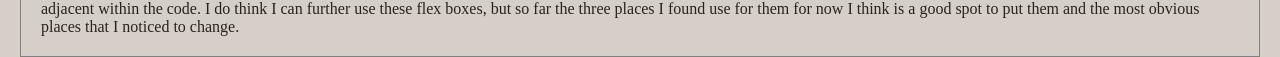
<file: checkpoint_one/checkpoint_one.html>
<!DOCTYPE html>
<html lang="en">
  <head>
    <meta charset="UTF-8">
    <meta name="viewport" content="width=device-width, initial-scale=1.0">
     <link rel="stylesheet" href="css/style.css">
    <link rel="stylesheet" href="../css/style.css">
    <title>Checkpoint One</title>

    <link rel="preconnect" href="https://fonts.googleapis.com">
<link rel="preconnect" href="https://fonts.gstatic.com" crossorigin>
<link href="https://fonts.googleapis.com/css2?family=Oswald:wght@200..700&display=swap" rel="stylesheet">
  </head>
  <body>
    <h1>CHECKPOINT ONE</h1><br> <br>

     <nav>
      <hr>
      <a href="../index.html">Home</a>
     <a href="../about/about.html">About</a>
      <a href="../inspiration/inspiration.html">Inspirations</a>
      <a href="../gallery/gallery.html">Gallery</a>
      <hr>
     </nav>
     <br>
     <h4>Welcome!</h4>
     <p>This is a living document, designed to help me keep my thoughts together, and hold reflections for me to both think about what I want and what I like, as well as for my professor to read my own thoughts as well.</p>

   


     <br>
    <img src="img/Site Map.png" alt="Site map showing the Landing page connecting to the about, inspiration and other pages">

    <br>
    <img id="DCLogo" src="../img/LOGO_BLACK_PNG.png" alt="DC Design logo">
    <br>
    <hr>
    <br>
    <h3>STEP 1 REFLECTION 09/25</h3>
      <p>Figuring out the connections/navigation was definitely a little confusing at first, but I think I got the hang of it. It was a little confusing with the ".." part. I have yet to put all my navigation links together, but I think I got a decent amount done for a WIP. I also created my own gallery page, that I haven't started for but I created the child folder as well as navigation to it from the Home page, but thats it. I hope to add some of my personal work into it over time.</p>
    <br>
    <hr>
    <br>
    <h3>STEP 2 REFLECTION 09/27</h3>
     <p>
      I, at least to the best of my knowledge, have completed all the navigation to get to all the pages we have made so far, along with the one gallery page that I included to better organize some of my personal work, as well as the practices we did without having them be randomly on a different page. I mostly stayed with the site map that I had created, but I think there is still some more to work on but I just dont know yet. I do like the current navigation set up so far, it is quite simple but I think it get the job done with showing that it is a navigation bar, and I think I have tested it working properly for all the pages. Since I added the first CSS practices to the gallery, I only made navigation on those two pages directly back to the gallery, and from the gallery they can go to other pages, but they cant from the practices. I did try my best to lining up all the navigations on the same spot for each page, and it was at first, but towards the end after adding more, it ended up changing a bit and I dont fully know yet how to fix that. Still, overall I like how it is going so far.

      Never mind, I thought about it right after typing the above, and I think I did fix the issue about making sure all the navigations are at the same level on each page.
     </p>
     <br>
    <hr>
    <br>
     <h3>STEP 3 REFLECTION 09/28</h3>
      <p
      >I have done some changes since the beginning, but it still feels a little bland but I am not fully sure on what to do. I have started to change some fonts, and put up boxes but I feel like I don't have enough content yet to make a full on entry page. I have added some information for someone to understand what the site is supposed to be for, as well as included some navigation in the hopes they will be able to see everything I have for display. I would like to learn more about adding things like actual buttons maybe rather than just having text links. 
      Overall, I do think this page will need a lot of changing over time, but I think it is in a good place for the little information about coding that I have learned in only the past 5-6 weeks. I do think it looks a lot better than when we first started the sketchbook though, and I'm excited to learn more and see what I am able to turn this into!
    </p>
    <br>
    <hr>
    <br>
    <h3>STEP 4 REFLECTION 10/05</h3>
    <p>
      Going from the in-app browser to an actual site seemed intimidating but when we went over it in class, it was actually pretty straight forward. When I got the actual site up, everything seemed the same from testing it in app, which is good. All of my navigation worked, and my outside links as well. I know nothing visually really changed, but actually having the working site up and being able to show some of my close friends and family my progress and opinions so far was nice; it made me feel proud of what I was doing, even if it was nothing close to a real polished modern website. 
      I think its a good thing that I did not have to change anything and from all my testing that everything still works as intended. I hope everything stays this way, and if not, I am able to learn from my future mistakes.
    </p>
    <br>
    <hr>
    <br>
    <h3>STEP 5 REFLECTION 10/24</h3>
    <p>
      Being able to not have to just layer everything vertically because of the flex boxes have allowed me to create some much better heirarchy and allow principles like proximity work like how I changed my inspiration page to allow the bios be next to the image to better group them together with and separate them even more from the others with the white space I was able to create by being able to move the text over. While working on that I finally understand the differences between using ID and classes and how classes can allow repetition so I was able to put multiple containers between each of the bios and be able to only have to type one section of code in the css but be able to have the same effects occur in different places that are not adjacent within the code. I do think I can further use these flex boxes, but so far the three places I found use for them for now I think is a good spot to put them and the most obvious places that I noticed to change.
    </p>








  </body>
</html>
</file>
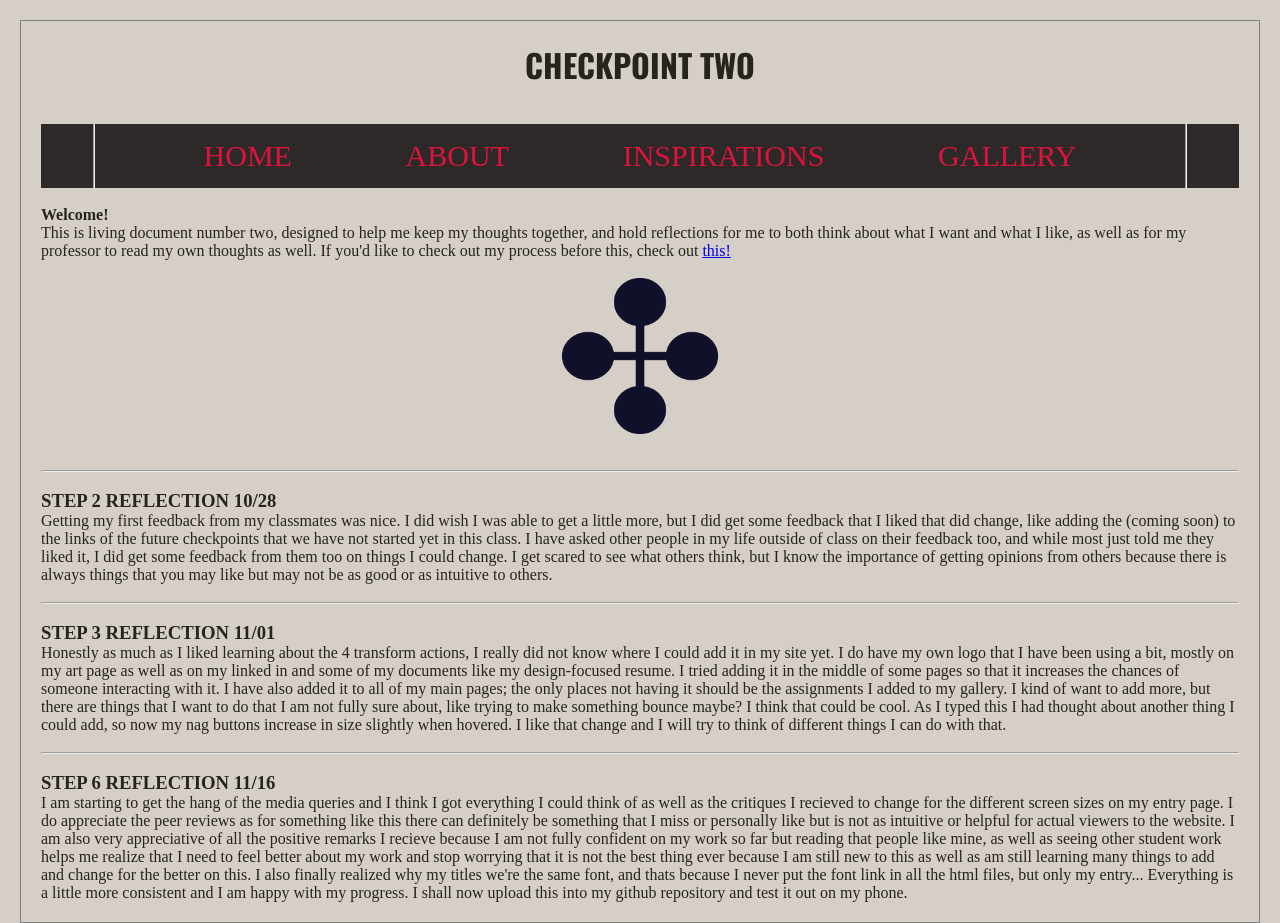
<file: checkpoint_two/checkpoint_two.html>
<!DOCTYPE html>
<html lang="en">
  <head>
    <meta charset="UTF-8">
    <meta name="viewport" content="width=device-width, initial-scale=1.0">
     <link rel="stylesheet" href="css/style.css">
    <link rel="stylesheet" href="../css/style.css">
    <title>Checkpoint TWO</title>

    <link rel="preconnect" href="https://fonts.googleapis.com">
<link rel="preconnect" href="https://fonts.gstatic.com" crossorigin>
<link href="https://fonts.googleapis.com/css2?family=Oswald:wght@200..700&display=swap" rel="stylesheet">
  </head>
  <body>
    <h1>CHECKPOINT TWO</h1><br> <br>

     <nav>
      <hr>
      <a href="../index.html">Home</a>
     <a href="../about/about.html">About</a>
      <a href="../inspiration/inspiration.html">Inspirations</a>
      <a href="../gallery/gallery.html">Gallery</a>
      <hr>
     </nav>
     <br>
     <h4>Welcome!</h4>
     <p>This is living document number two, designed to help me keep my thoughts together, and hold reflections for me to both think about what I want and what I like, as well as for my professor to read my own thoughts as well. If you'd like to check out my process before this, check out <a href="../checkpoint_one/checkpoint_one.html">this!</a></p> <br>

   <img id="DCLogo" src="../img/LOGO_BLACK_PNG.png" alt="DC Design logo">


     <br>
    

    <br>
    <hr>
    <br>
    <h3>STEP 2 REFLECTION 10/28</h3>
      <p>Getting my first feedback from my classmates was nice. I did wish I was able to get a little more, but I did get some feedback that I liked that did change, like adding the (coming soon) to the links of the future checkpoints that we have not started yet in this class. I have asked other people in my life outside of class on their feedback too, and while most just told me they liked it, I did get some feedback from them too on things I could change. I get scared to see what others think, but I know the importance of getting opinions from others because there is always things that you may like but may not be as good or as intuitive to others. </p>
    <br>
    <hr>
    <br>
    <h3>STEP 3 REFLECTION 11/01</h3>
      <p>Honestly as much as I liked learning about the 4 transform actions, I really did not know where I could add it in my site yet. I do have my own logo that I have been using a bit, mostly on my art page as well as on my linked in and some of my documents like my design-focused resume. I tried adding it in the middle of some pages so that it increases the chances of someone interacting with it. I have also added it to all of my main pages; the only places not having it should be the assignments I added to my gallery. I kind of want to add more, but there are things that I want to do that I am not fully sure about, like trying to make something bounce maybe? I think that could be cool. As I typed this I had thought about another thing I could add, so now my nag buttons increase in size slightly when hovered. I like that change and I will try to think of different things I can do with that.</p>
    <br>
    <hr>
    <br>
    <h3>STEP 6 REFLECTION 11/16</h3>
     <p>I am starting to get the hang of the media queries and I think I got everything I could think of as well as the critiques I recieved to change for the different screen sizes on my entry page. I do appreciate the peer reviews as for something like this there can definitely be something that I miss or personally like but is not as intuitive or helpful for actual viewers to the website. I am also very appreciative of all the positive remarks I recieve because I am not fully confident on my work so far but reading that people like mine, as well as seeing other student work helps me realize that I need to feel better about my work and stop worrying that it is not the best thing ever because I am still new to this as well as am still learning many things to add and change for the better on this. I also finally realized why my titles we're the same font, and thats because I never put the font link in all the html files, but only my entry... Everything is a little more consistent and I am happy with my progress. I shall now upload this into my github repository and test it out on my phone.</p>
    








  </body>
</html>
</file>
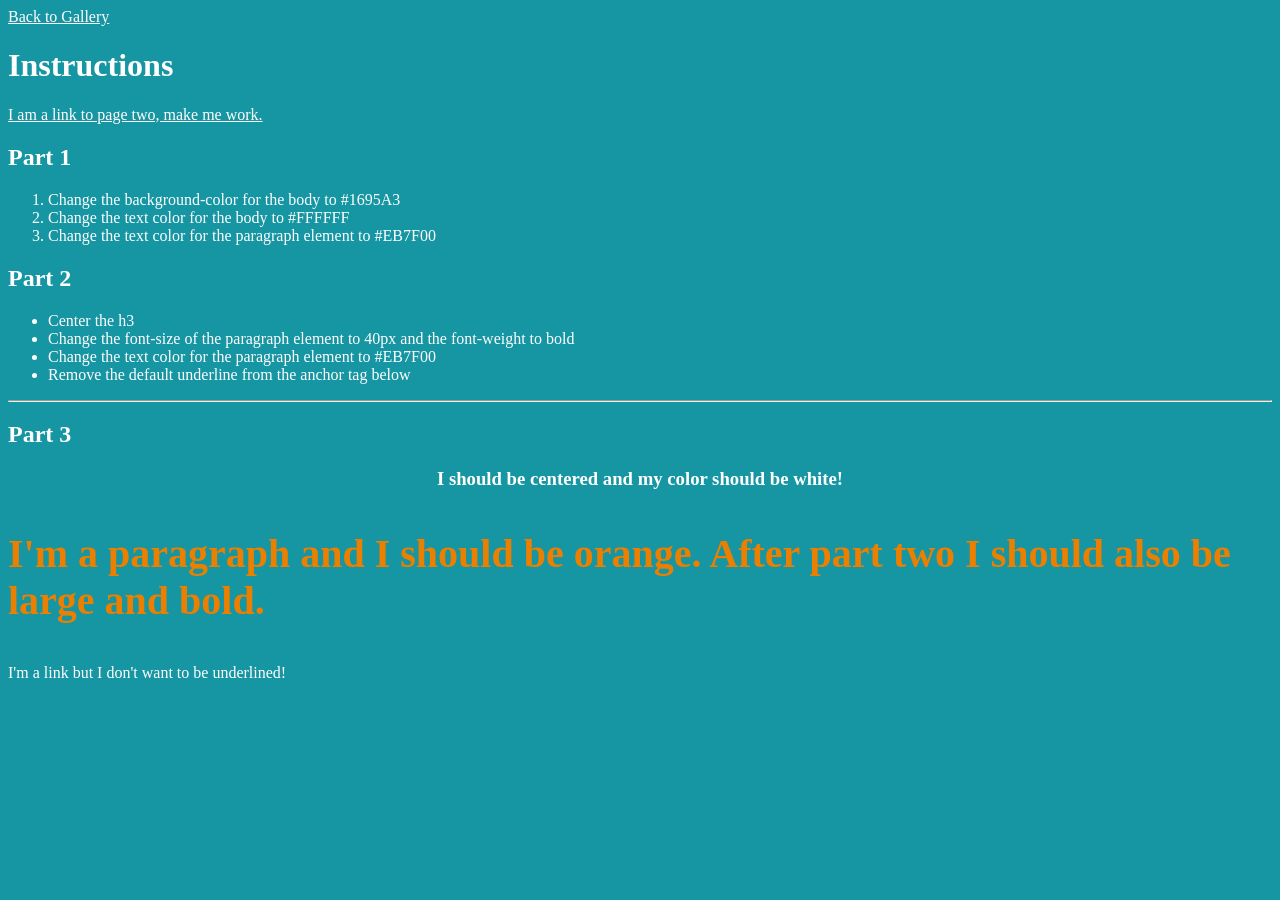
<file: css_practice_one/cssp1.html>
<!DOCTYPE html>
<html lang="en">
<head>
	<meta charset="UTF-8">
	<title>CSS Practice</title>

	<!-- Add link to stylesheet here -->
	 <link rel="stylesheet" href="css/style.css">

</head>
<body>
	<nav>
		<a href="../gallery/gallery.html">Back to Gallery</a>
	</nav>
	
	<header>
		<h1>Instructions</h1>
		 <a href="pageTwo/pagetwo.html" >I am a link to page two, make me work.</a>
	</header>

	<section>
		<h2>Part 1</h2>
			<ol>
				<li>Change the background-color for the body to #1695A3</li>
				<li>Change the text color for the body to #FFFFFF</li>
				<li>Change the text color for the paragraph element to #EB7F00</li>
			</ol>

		<h2>Part 2</h2>
			<ul>
				<li>Center the h3</li>
				<li>Change the font-size of the paragraph element to 40px and the font-weight to bold</li>
				<li>Change the text color for the paragraph element to #EB7F00</li>
				<li>Remove the default underline from the anchor tag below</li>
			</ul>
	<hr>
		<h2>Part 3</h2>
			<h3>I should be centered and my color should be white!</h3>
				<p>I'm a paragraph and I should be orange. After part two I should also be large and bold.</p>
	</section>
	<footer>
		<a href="http://www.google.com">I'm a link but I don't want to be underlined!</a>
	</footer>

</body>
</html>
</file>
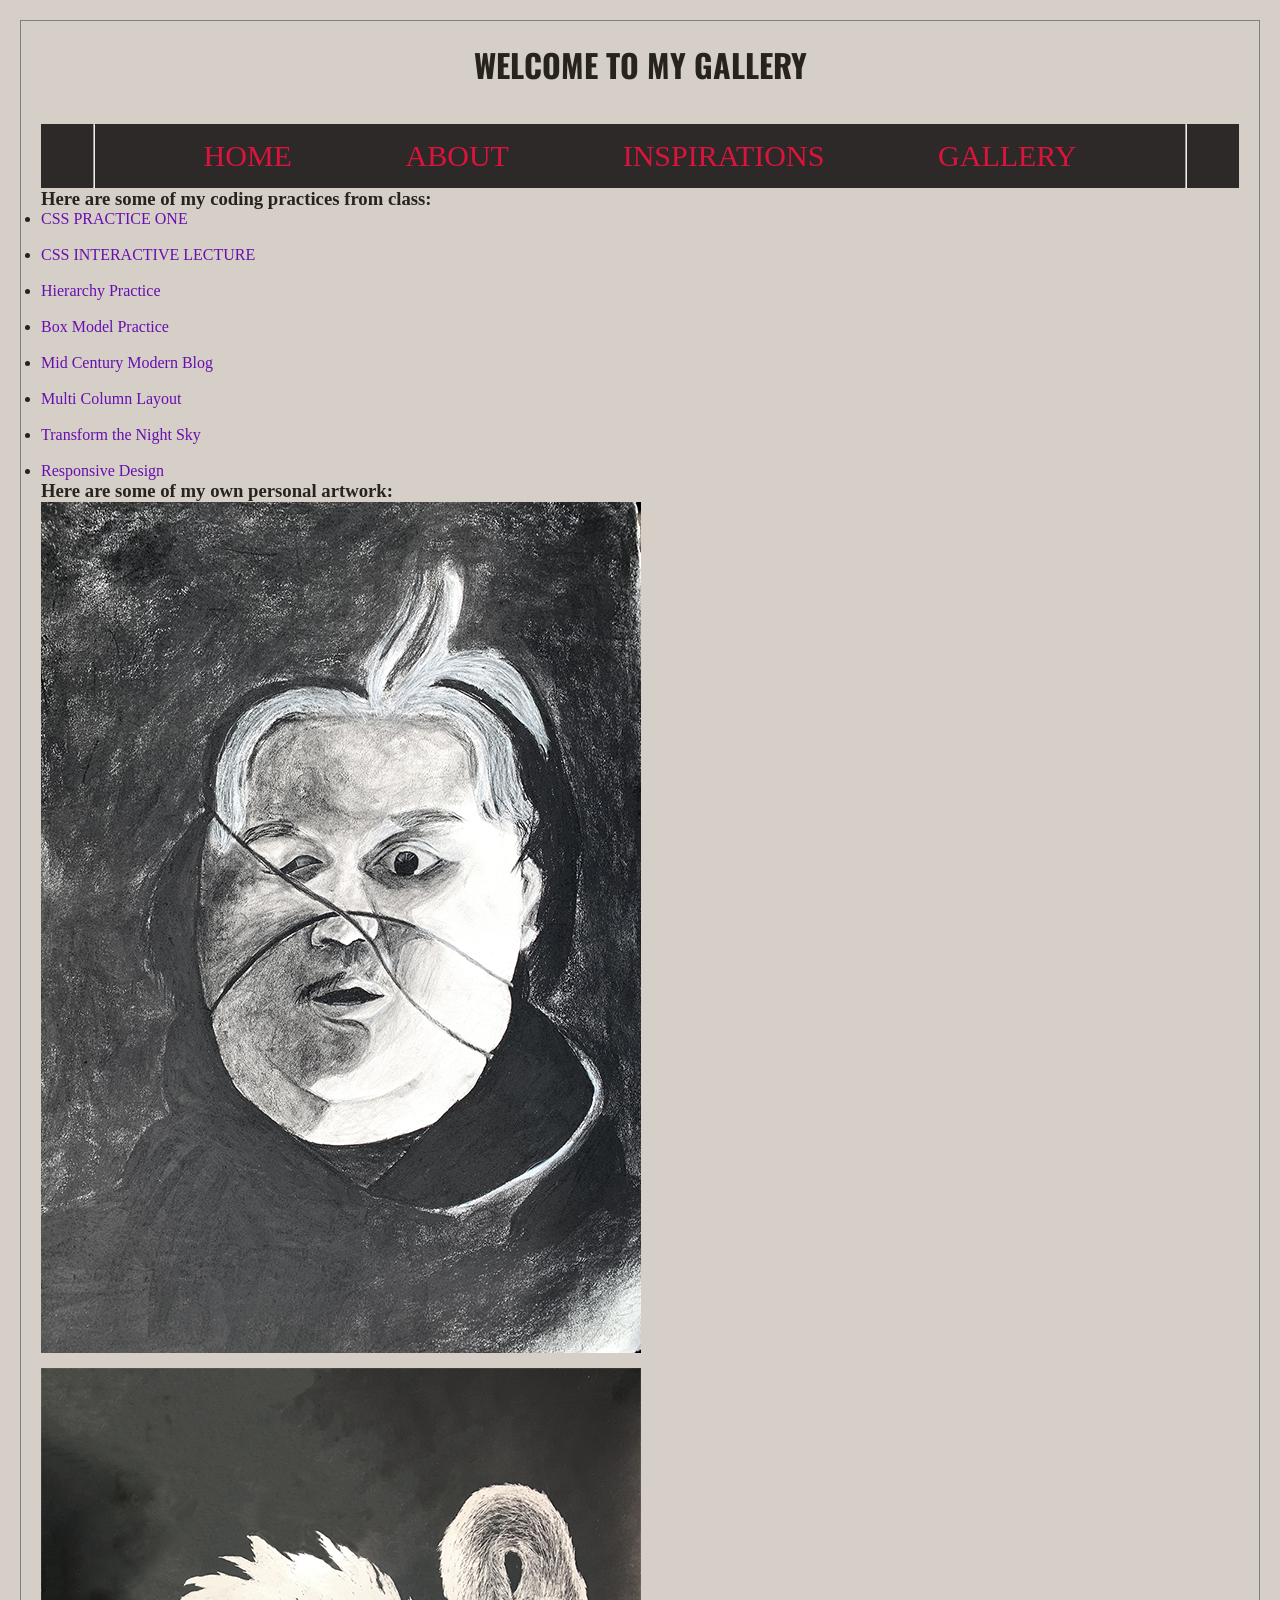
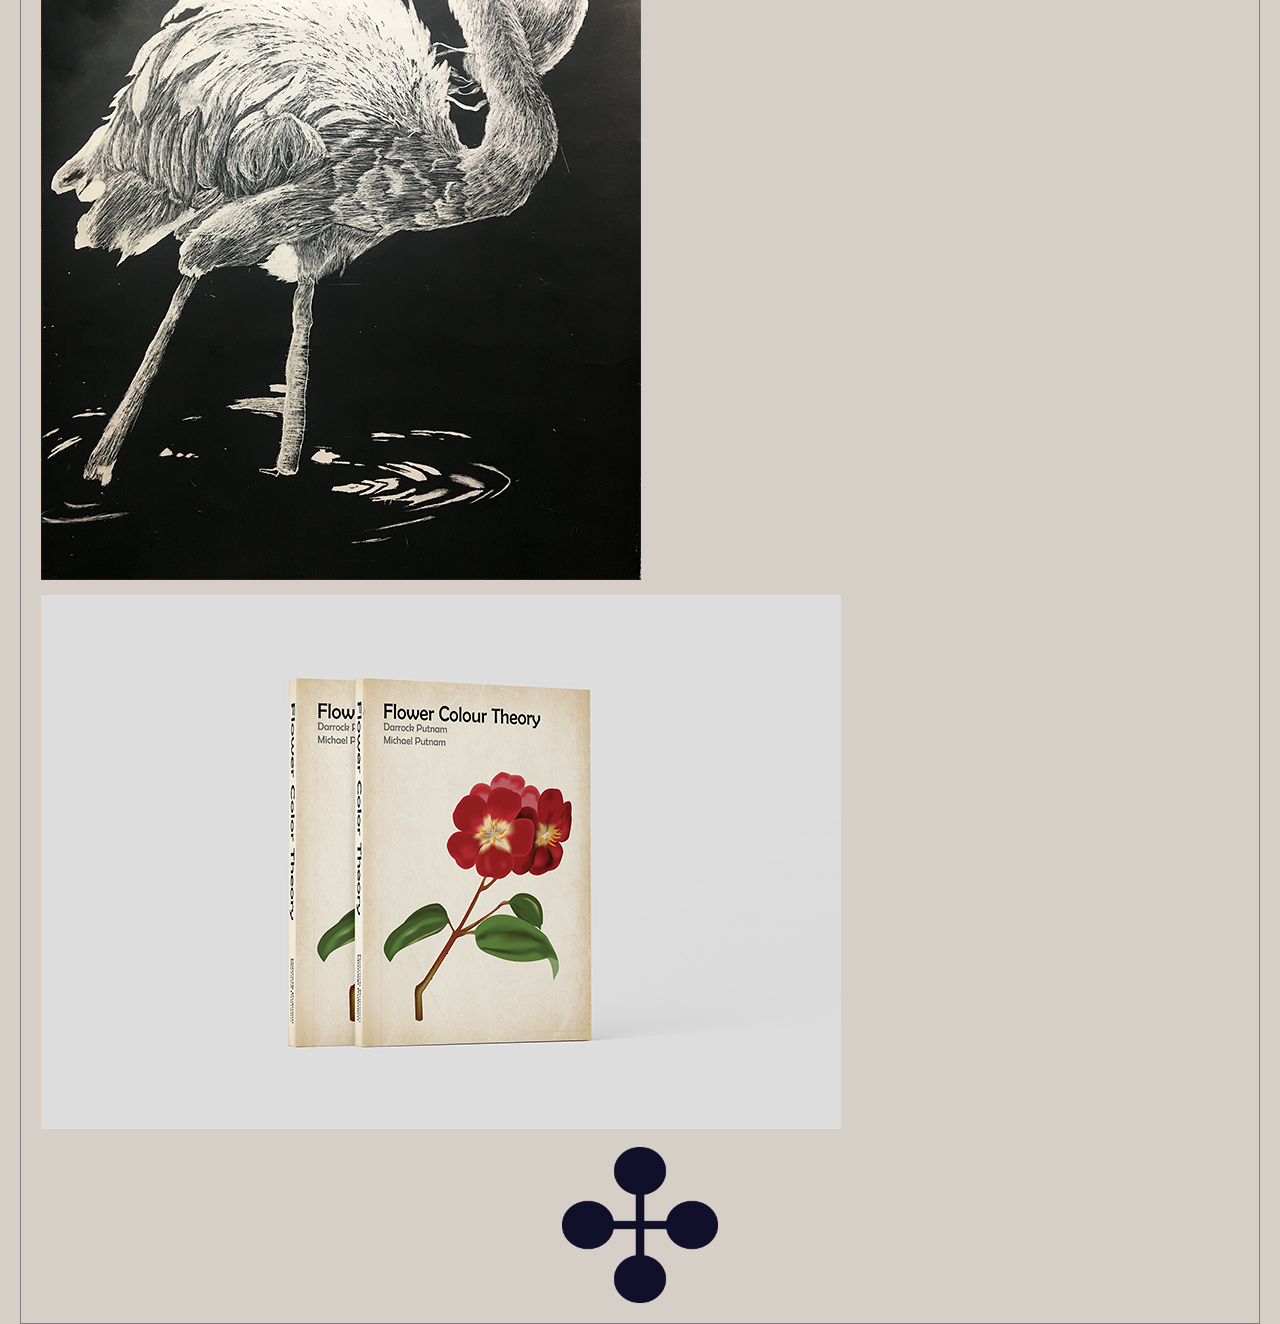
<file: gallery/gallery.html>
<!DOCTYPE html>
<html lang="en">
  <head>
    <meta charset="UTF-8">
    <meta name="viewport" content="width=device-width, initial-scale=1.0">
     <link rel="stylesheet" href="css/style.css">
    <link rel="stylesheet" href="../css/style.css">
    <title>Gallery</title>

    <link rel="preconnect" href="https://fonts.googleapis.com">
<link rel="preconnect" href="https://fonts.gstatic.com" crossorigin>
<link href="https://fonts.googleapis.com/css2?family=Oswald:wght@200..700&display=swap" rel="stylesheet">
  </head>
  <body>
<h1>WELCOME TO MY GALLERY</h1><br><br>

   <nav>
      <hr>
      <a href="../index.html">Home</a>
      <a href="../about/about.html">About</a>
      <a href="../inspiration/inspiration.html">Inspirations</a>
      <a href="gallery.html">Gallery</a>
      <hr>
     </nav>

    <section id="Links"><!--SECTION SPECIFICALLY FOR LINKS TO PRACTICE PAGES-->
      <h3>Here are some of my coding practices from class:</h3>

      <ul>
        <li><a href="../css_practice_one/cssp1.html">CSS PRACTICE ONE</a> </li>
          <br>
        <li><a href="../cssBasicsInteractiveSlides/index.html">CSS INTERACTIVE LECTURE</a> </li>
          <br>
        <li><a href="../hierarchy/hierarchy.html">Hierarchy Practice</a></li>
          <br>
        <li><a href="../box_model/box_model.html">Box Model Practice</a></li>
          <br>
        <li><a href="../mid_century_modern_blog/mid_century_blog.html">Mid Century Modern Blog</a></li>
          <br>
        <li><a href="../multi_column_lab/index.html">Multi Column Layout</a></li>  
          <br>
        <li><a href="../homework/homework.html">Transform the Night Sky</a></li> 
          <br>
        <li><a href="../responsiveDemo/index.html">Responsive Design</a></li> 
        

      </ul>

    </section>

    <h3>Here are some of my own personal artwork:</h3>

    <div id="Images"><!--SECTION SPECIFICALLY FOR INCLUDING IMAGES-->
      
      <img src="img/Charcoal port2.png" alt="A self portrait of Marvin done in charcoal. There is a string wrapped around their face, and part of their hair is flowing upwards.">
      <img src="img/Flamingo2.png" alt="Scratchboard drawing of a realistic flamingo, with water ripples. Black and white.">
      <img src="img/Flower Mock2.png" alt="Mock up of the book Flower Color Theory, using cover art of a scientific illustration of three red flowers attached to a stem with some leaves.">
    </div> <br>

    <img id="DCLogo" src="../img/LOGO_BLACK_PNG.png" alt="DC Design logo">

    









  </body>
</html>
</file>
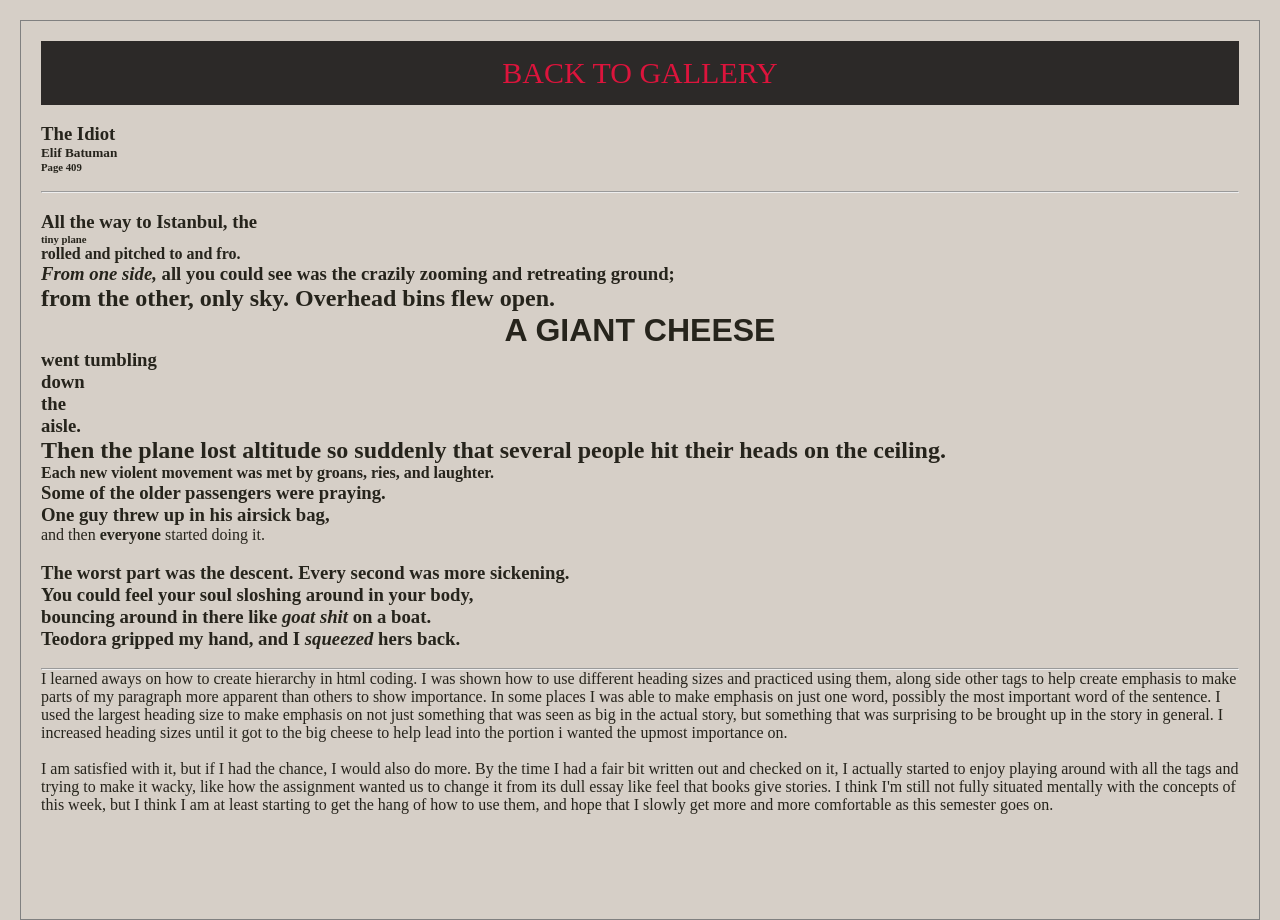
<file: hierarchy/hierarchy.html>
<!DOCTYPE html>
<html lang="en">
  <head>
    <meta charset="UTF-8">
    <link rel="stylesheet" href="css/style.css">
    <link rel="stylesheet" href="../css/style.css">
    <title>hierarchy exercise</title>
  </head>
  <body>
<nav>
		<a href="../gallery/gallery.html">Back to Gallery</a>
	</nav><br>

<h3>The Idiot</h3>
<h5>Elif Batuman</h5>
<h6>Page 409</h6>
<br>
<hr>
<br>
<h3>All the way to Istanbul, the</h3>
<h6>tiny plane</h6>
<h4>rolled and pitched to and fro.</h4>
<h3><em>From one side,</em> all you could see was the crazily zooming and retreating ground;</h3>
<h2>from the other, only sky. Overhead bins flew open.<h1>A GIANT CHEESE</h1> </h2>
<h3>went tumbling <br>down <br>the <br>aisle.</h3>
<h2>Then the plane lost altitude so suddenly that several people hit their heads on the ceiling.</h2>
<h4>Each new violent movement was met by groans, ries, and laughter.</h4>
<h3>Some of the older passengers were praying.</h3>
<h3>One guy threw up in his airsick bag,</h3>
<p>and then <strong>everyone</strong> started doing it.</p>
<br>
<h3>The worst part was the descent. Every second was more sickening.</h3>
<h3>You could feel your soul sloshing around in your body,</h3>
<h3>bouncing around in there like <em>goat shit </em> on a boat.</h3>
<h3>Teodora gripped my hand, and I <em>squeezed </em> hers back.</h3>
<br> <hr>

<p>
  I learned aways on how to create hierarchy in html coding. I was shown how to use different heading sizes and practiced using them, along side other tags to help create emphasis to make parts of my paragraph more apparent than others to show importance. In some places I was able to make emphasis on just one word, possibly the most important word of the sentence. I used the largest heading size to make emphasis on not just something that was seen as big in the actual story, but something that was surprising to be brought up in the story in general. I increased heading sizes until it got to the big cheese to help lead into the portion i wanted the upmost importance on. 
</p>
<br>
<p>
I am satisfied with it, but if I had the chance, I would also do more. By the time I had a fair bit written out and checked on it, I actually started to enjoy playing around with all the tags and trying to make it wacky, like how the assignment wanted us to change it from its dull essay like feel that books give stories. I think I'm still not fully situated mentally with the concepts of this week, but I think I am at least starting to get the hang of how to use them, and hope that I slowly get more and more comfortable as this semester goes on.
</p>

  </body>
</html>
</file>
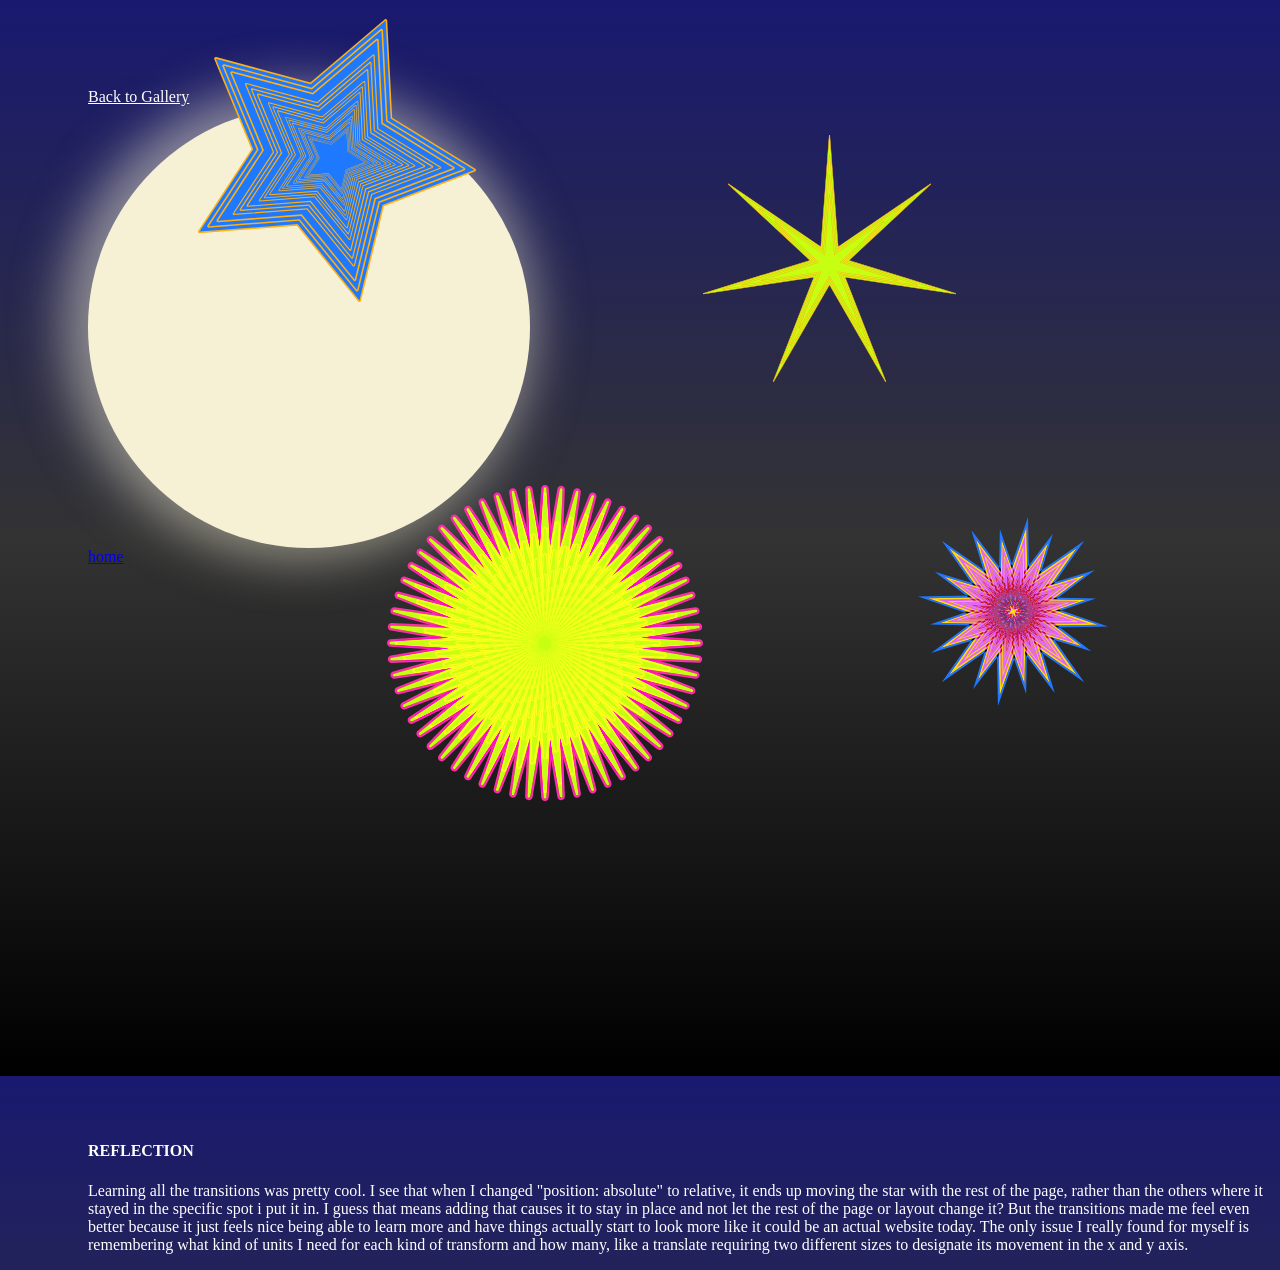
<file: homework/homework.html>
<!DOCTYPE html>
<html lang="en">
<head>
    <meta charset="utf-8">
    <meta http-equiv="X-UA-Compatible" content="IE=edge">
    <meta name="description" content="">
    <meta name="viewport" content="width=device-width, initial-scale=1">
    <!-- <link rel="stylesheet" href="../css/style.css"> -->
    <link rel="stylesheet" href="css/homework.css">

    <title>Tranform The Night Sky</title>


</head>
<body>

    <nav>
		<a href="../gallery/gallery.html">Back to Gallery</a>
	</nav>

	<div class="circle"></div>
		<img id="starOne" src="img/starOne.svg">
		<img id="starTwo" src="img/starTwo.svg">
		<img id="starThree" src="img/starThree.svg">
		<img id="starFour" src="img/starFour.svg">
        <a id="start" href="../index.html">home</a>

        <!-- directions for the homework are in the homework.css file -->

</body>

<footer>
    <h4>
        REFLECTION
    </h4>
    <p>
        Learning all the transitions was pretty cool. I see that when I changed "position: absolute" to relative, it ends up moving the star with the rest of the page, rather than the others where it stayed in the specific spot i put it in. I guess that means adding that causes it to stay in place and not let the rest of the page or layout change it? But the transitions made me feel even better because it just feels nice being able to learn more and have things actually start to look more like it could be an actual website today. The only issue I really found for myself is remembering what kind of units I need for each kind of transform and how many, like a translate requiring two different sizes to designate its movement in the x and y axis. 
    </p>
</footer>
</html>
</file>
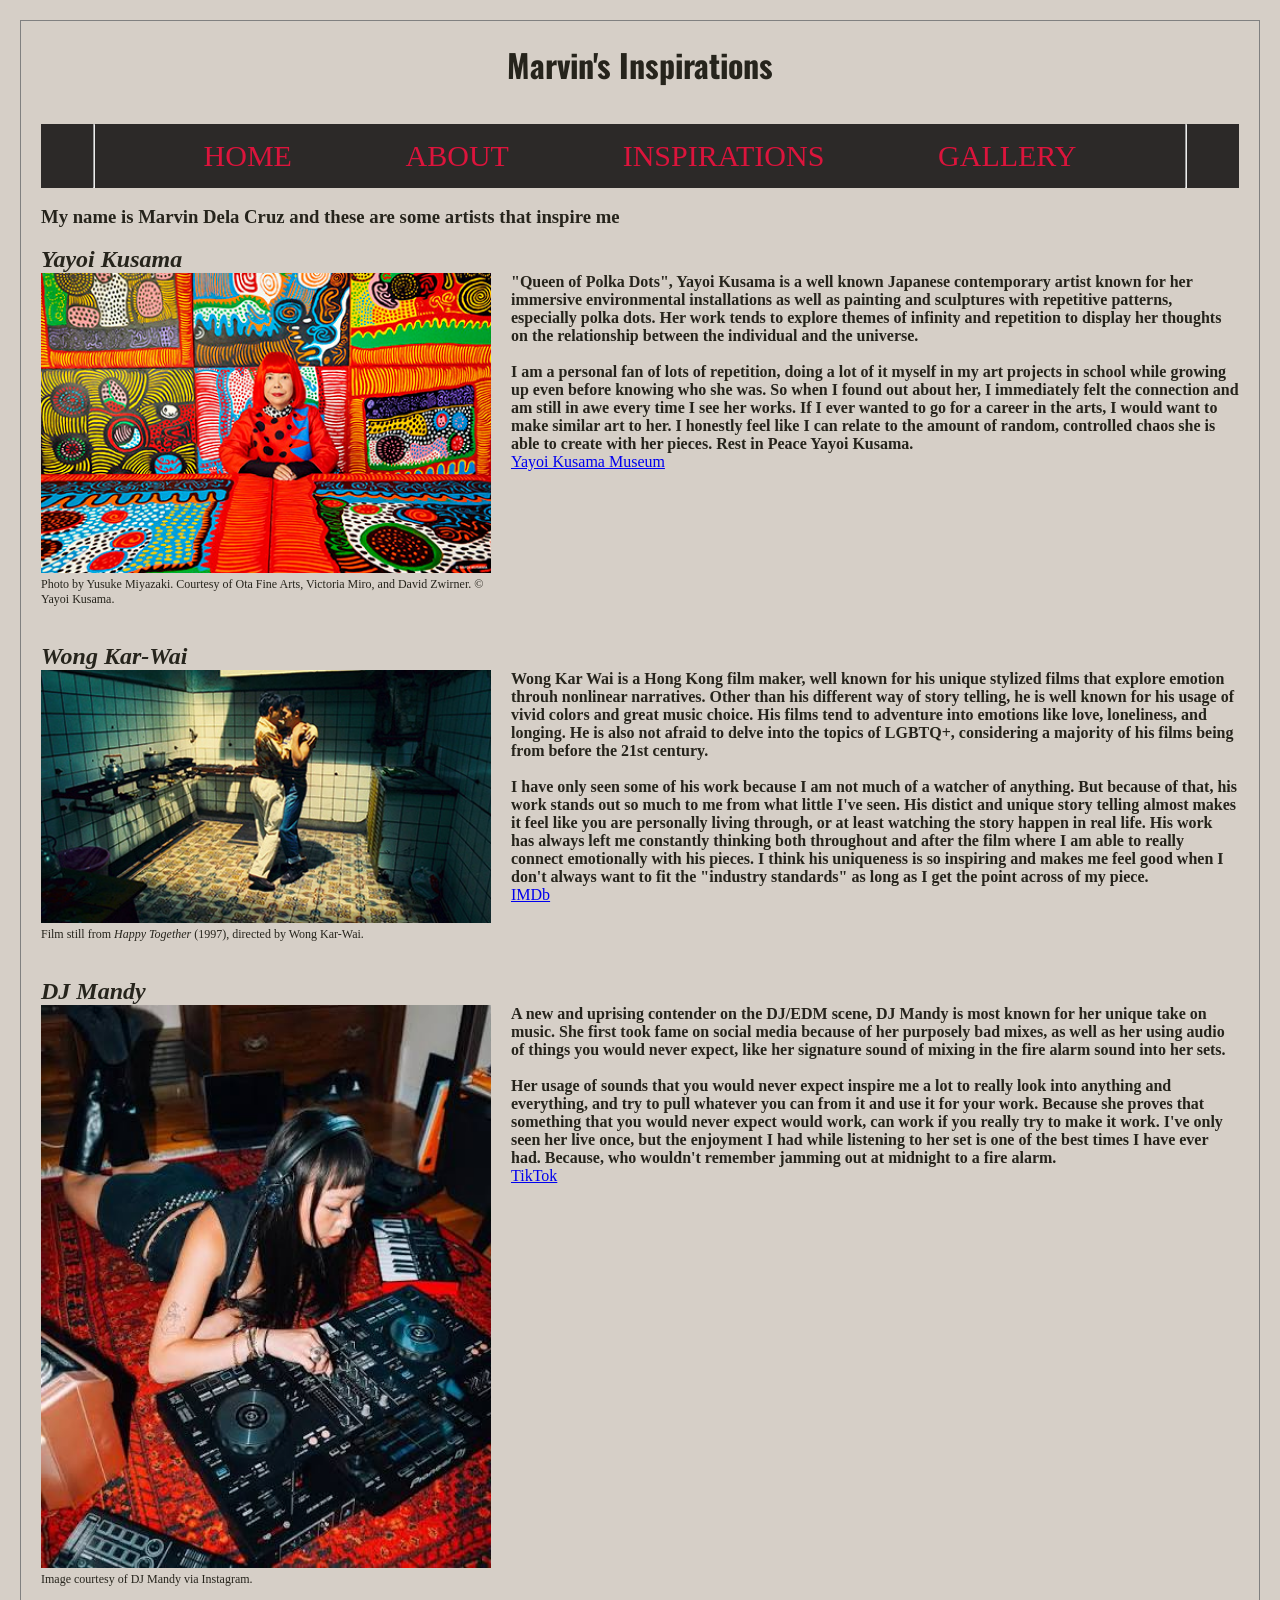
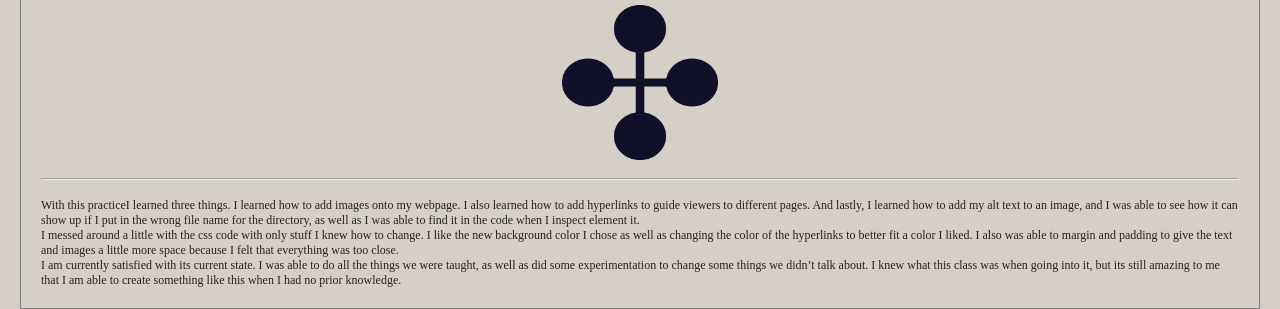
<file: inspiration/inspiration.html>
<!DOCTYPE html>
<html lang="en">
  <head>
    <meta charset="UTF-8">
    <meta name="viewport" content="width=device-width, initial-scale=1.0">
    <link rel="stylesheet" href="../css/style.css">
    <link rel="stylesheet" href="css/style.css">
    <title>Marvin's Inspirations</title>

    <link rel="preconnect" href="https://fonts.googleapis.com">
<link rel="preconnect" href="https://fonts.gstatic.com" crossorigin>
<link href="https://fonts.googleapis.com/css2?family=Oswald:wght@200..700&display=swap" rel="stylesheet">
  </head>
  <body>
    <h1>Marvin's Inspirations</h1> <br> <br>
     <nav>
      <hr>
    <a href="../index.html">Home</a>
    <a href="../about/about.html">About</a>
    <a href="inspiration.html">Inspirations</a>
    <a href="../gallery/gallery.html">Gallery</a>
    <hr>
    </nav>
      <br>
      <h3> My name is Marvin Dela Cruz and these are some artists that inspire me</h3>
        <br>
      
      <div id="One">

        <h2><em>Yayoi Kusama</em></h2>

        <div class="artist-content">

          <div class="artist-image">
        <img src="img/yayoikusama.jpg" alt="Yayoi Kusama sitting down in a room filled top to bottom with her art. Her art consists of many patterns of polka dots and lines of different vibrant colors."> <br>
        <p> Photo by Yusuke Miyazaki. Courtesy of Ota Fine Arts, 
            Victoria Miro, and David Zwirner. © Yayoi Kusama.</p> </div>
            

            <div class="artist-text">
          
          <h4>"Queen of Polka Dots", Yayoi Kusama is a well known Japanese contemporary artist known for her immersive environmental installations as well as painting and sculptures with repetitive patterns, especially polka dots. Her work tends to explore themes of infinity and repetition to display her thoughts on the relationship between the individual and the universe.</h4>
          <br>
          <h4>I am a personal fan of lots of repetition, doing a lot of it myself in my art projects in school while growing up even before knowing who she was. So when I found out about her, I immediately felt the connection and am still in awe every time I see her works. If I ever wanted to go for a career in the arts, I would want to make similar art to her. I honestly feel like I can relate to the amount of random, controlled chaos she is able to create with her pieces. Rest in Peace Yayoi Kusama.</h4>
        
          
        <a href="https://yayoikusamamuseum.jp/en/home/">Yayoi Kusama Museum</a>
        </div>


          </div>
          </div>  
          <br>
          <br>
          
        <div id="Two"> 

           
         <h2><em>Wong Kar-Wai</em></h2>

         

        <div class="artist-content">
         <div class="artist-image">
         <img src="img/wongkarwai3.jpg" alt="Two men embracing each other in dance in a dimly lit kitchen, a still from Wong Kar-Wai’s Happy Together."> <br>
         <p>Film still from <em>Happy Together</em> (1997), directed by Wong Kar-Wai.</p> </div>
         
<div class="artist-text">

          <h4>Wong Kar Wai is a Hong Kong film maker, well known for his unique stylized films that explore emotion throuh nonlinear narratives. Other than his different way of story telling, he is well known for his usage of vivid colors and great music choice. His films tend to adventure into emotions like love, loneliness, and longing. He is also not afraid to delve into the topics of LGBTQ+, considering a majority of his films being from before the 21st century.</h4>
          <br>
          <h4>I have only seen some of his work because I am not much of a watcher of anything. But because of that, his work stands out so much to me from what little I've seen. His distict and unique story telling almost makes it feel like you are personally living through, or at least watching the story happen in real life. His work has always left me constantly thinking both throughout and after the film where I am able to really connect emotionally with his pieces. I think his uniqueness is so inspiring and makes me feel good when I don't always want to fit the "industry standards" as long as I get the point across of my piece.</h4>
           
          
          <a href="https://www.imdb.com/name/nm0939182/">IMDb</a>
</div> 
            </div>
          </div>
          <br>
          <br>

        <div id="Three">


         <h2><em>DJ Mandy</em></h2>


          <div class="artist-content">
         <div class="artist-image">
         <img src="img/djmandy1.jpg" alt="DJ Mandy laying down on the floor with a DJ controller in front, turning a knob."> <br>
         <p>Image courtesy of DJ Mandy via Instagram.</p>  </div>

<div class="artist-text">
        

          <h4>A new and uprising contender on the DJ/EDM scene, DJ Mandy is most known for her unique take on music. She first took fame on social media because of her purposely bad mixes, as well as her using audio of things you would never expect, like her signature sound of mixing in the fire alarm sound into her sets.</h4>
          <br>
          <h4>Her usage of sounds that you would never expect inspire me a lot to really look into anything and everything, and try to pull whatever you can from it and use it for your work. Because she proves that something that you would never expect would work, can work if you really try to make it work. I've only seen her live once, but the enjoyment I had while listening to her set is one of the best times I have ever had. Because, who wouldn't remember jamming out at midnight to a fire alarm. </h4> 

          <a href="https://www.tiktok.com/@dj__mandy?lang=en">TikTok </a>

            </div>
            </div> 
            </div>
          <br>

          <img id="DCLogo" src="../img/LOGO_BLACK_PNG.png" alt="DC Design logo">

          <br>
          <hr>
          <br>

          <p>
            With this practiceI learned three things. I learned how to add images onto my webpage. I also learned how to add hyperlinks to guide viewers to different pages. And lastly, I learned how to add my alt text to an image, and I was able to see how it can show up if I put in the wrong file name for the directory, as well as I was able to find it in the code when I inspect element it. <br>
            I messed around a little with the css code with only stuff I knew how to change. I like the new background color I chose as well as changing the color of the hyperlinks to better fit a color I liked. I also was able to margin and padding to give the text and images a little more space  because I felt that everything was too close.<br>
            I am currently satisfied with its current state. I was able to do all the things we were taught, as well as did some experimentation to change some things we didn’t talk about. I knew what this class was when going into it, but its still amazing to me that I am able to create something like this when I had no prior knowledge. 
          </p>









  </body>
</html>
</file>
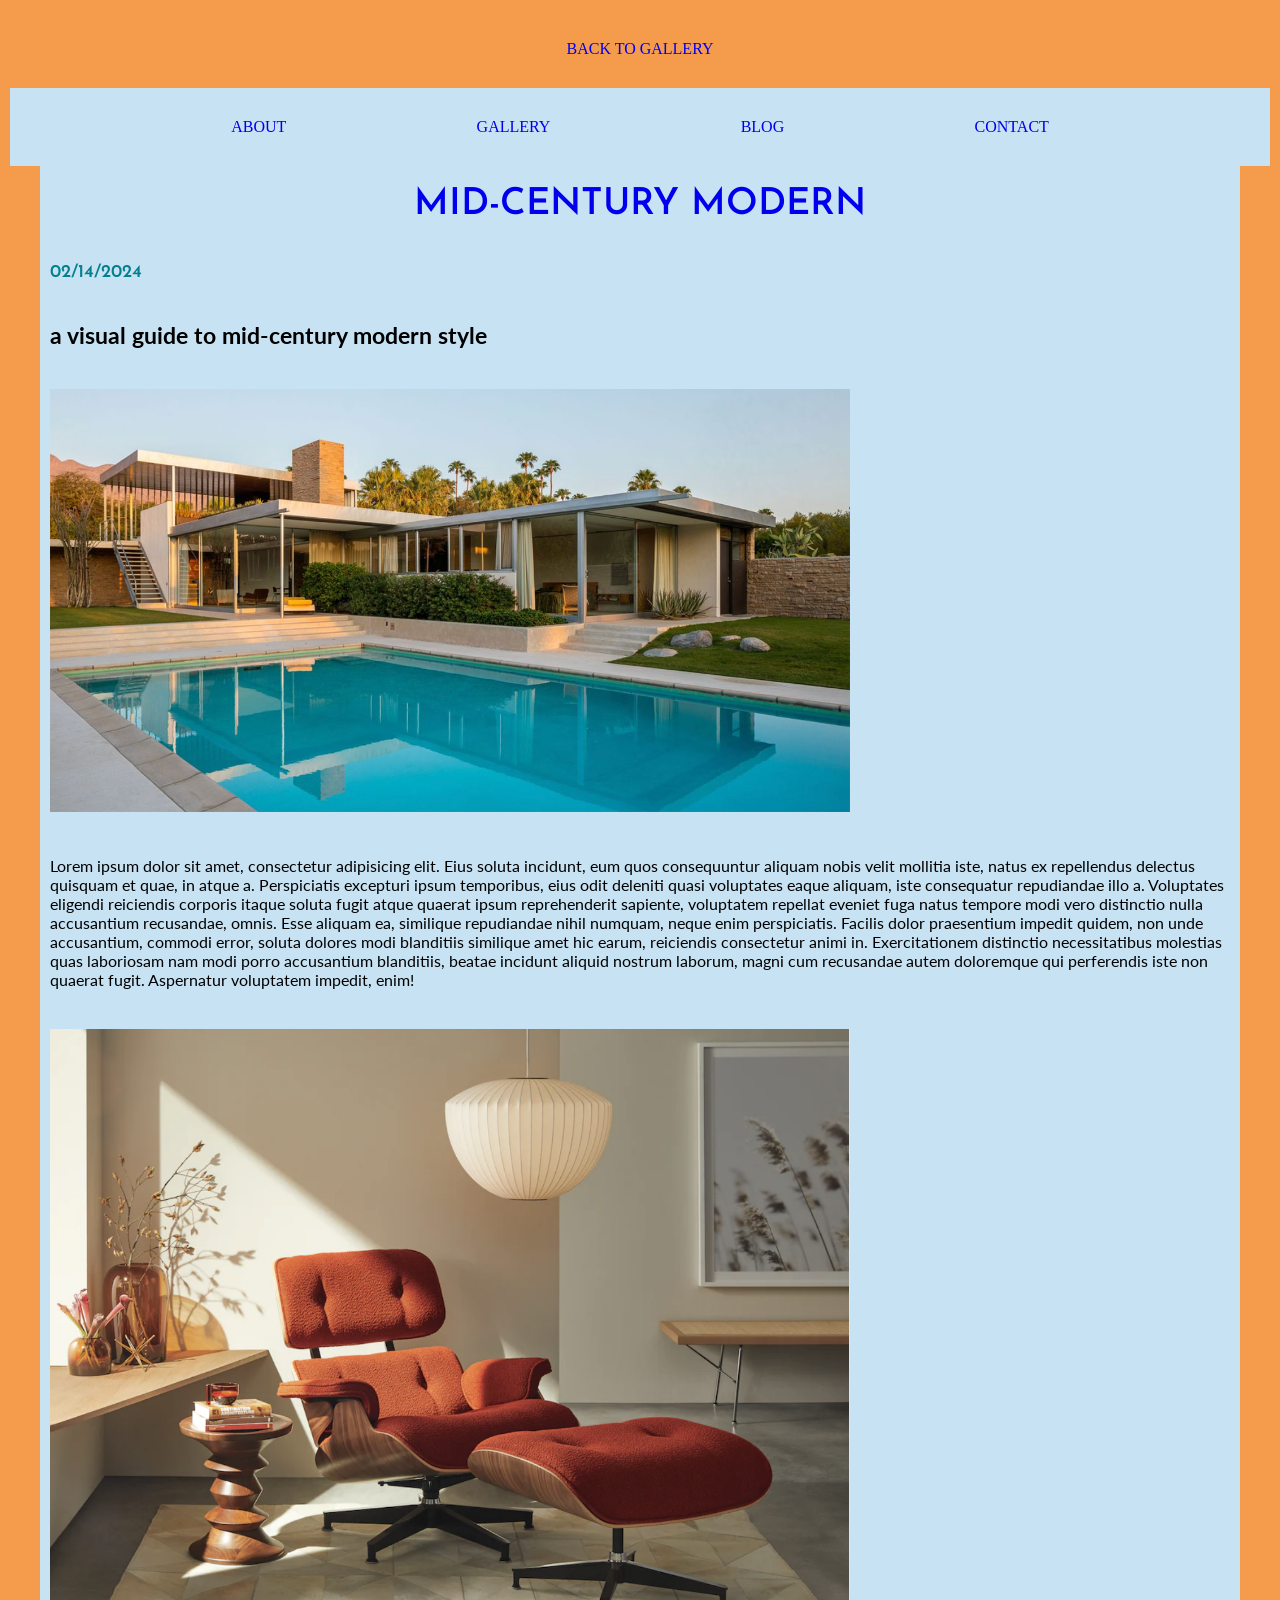
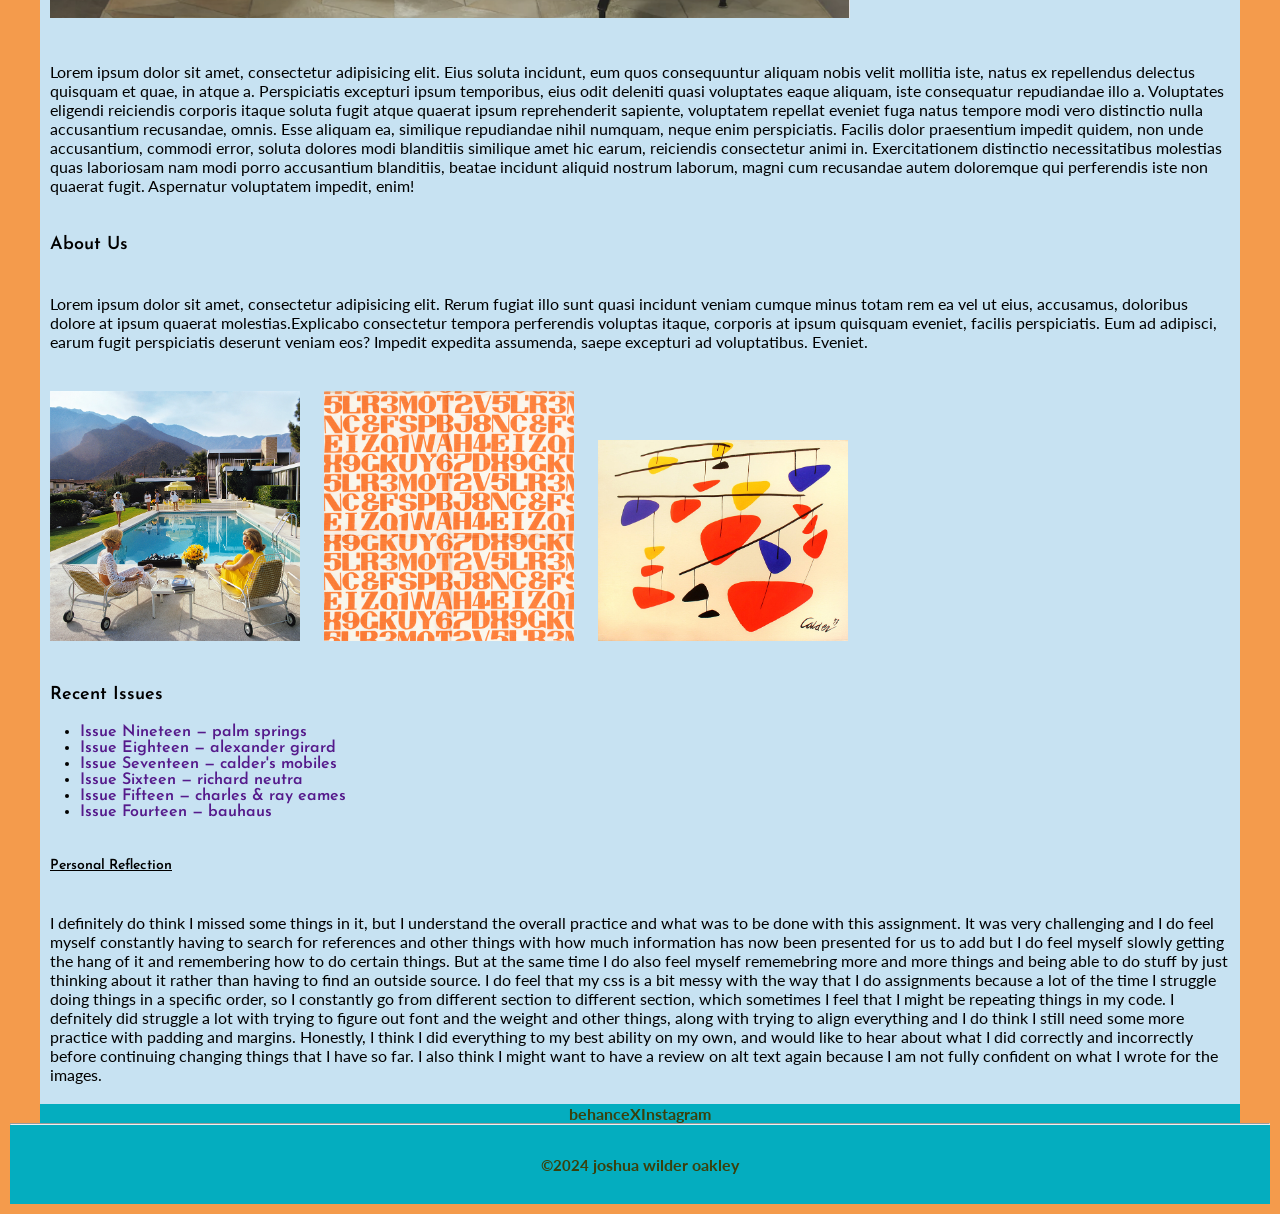
<file: mid_century_modern_blog/mid_century_blog.html>
<!DOCTYPE html>
<html lang="en">
<head>
  <meta charset="UTF-8">
  <title>mid-century modern | blog</title>
  <link rel="stylesheet" href="css/style.css">
<!-- link css stylesheet here -->
<!-- find  lato and josephin sans font links in google fonts and insert links here-->
 <link rel="preconnect" href="https://fonts.googleapis.com">
<link rel="preconnect" href="https://fonts.gstatic.com" crossorigin>
<link href="https://fonts.googleapis.com/css2?family=Josefin+Sans:ital,wght@0,100..700;1,100..700&family=Lato:ital,wght@0,100;0,300;0,400;0,700;0,900;1,100;1,300;1,400;1,700;1,900&display=swap" rel="stylesheet">
</head>

<body">

  <nav>
		<a href="../gallery/gallery.html">Back to Gallery</a>
	</nav>

  <nav class="wrap">
    <a href="#">about</a>
    <a href="#">gallery</a>
    <a href="#">blog</a>
    <a href="#">contact</a>
    <!-- just style the navigation, no need to make it go anywhere -->
  </nav>

  <header class="wrap">
    <div>
      <h1><a href="#">mid-century modern</a></h1>
         <!-- just style, no need to make link go anywhere -->
    </div>
  </header>

  <div class="wrap">
    <section class="wrap">
      <article>
        <h3>02/14/2024</h3>
        <h2>a visual guide to mid-century modern style</h2>
        <img src="img/kauffmanHouse.png" alt="Image of white Mid-Century Modern style home, angled from in front of pool with house behind it, and palm trees behind the house.">
        <!-- make images work and add alt text -->
        <p>Lorem ipsum dolor sit amet, consectetur adipisicing elit. Eius soluta incidunt, eum quos consequuntur aliquam nobis velit mollitia iste, natus ex repellendus delectus quisquam et quae, in atque a. Perspiciatis excepturi ipsum temporibus, eius odit deleniti quasi voluptates eaque aliquam, iste consequatur repudiandae illo a. Voluptates eligendi reiciendis corporis itaque soluta fugit atque quaerat ipsum reprehenderit sapiente, voluptatem repellat eveniet fuga natus tempore modi vero distinctio nulla accusantium recusandae, omnis. Esse aliquam ea, similique repudiandae nihil numquam, neque enim perspiciatis. Facilis dolor praesentium impedit quidem, non unde accusantium, commodi error, soluta dolores modi blanditiis similique amet hic earum, reiciendis consectetur animi in. Exercitationem distinctio necessitatibus molestias quas laboriosam nam modi porro accusantium blanditiis, beatae incidunt aliquid nostrum laborum, magni cum recusandae autem doloremque qui perferendis iste non quaerat fugit. Aspernatur voluptatem impedit, enim!</p>
        <img src="img/eamesChair.png" alt="Image of an auburn Eames chair inside a home, next to a table with three books and a mug on top of the books. There is a paper lamp above the chair, and on a wall in the background is a painting with a bench underneath">
          <!-- make images work and add alt text -->
        <p>Lorem ipsum dolor sit amet, consectetur adipisicing elit. Eius soluta incidunt, eum quos consequuntur aliquam nobis velit mollitia iste, natus ex repellendus delectus quisquam et quae, in atque a. Perspiciatis excepturi ipsum temporibus, eius odit deleniti quasi voluptates eaque aliquam, iste consequatur repudiandae illo a. Voluptates eligendi reiciendis corporis itaque soluta fugit atque quaerat ipsum reprehenderit sapiente, voluptatem repellat eveniet fuga natus tempore modi vero distinctio nulla accusantium recusandae, omnis. Esse aliquam ea, similique repudiandae nihil numquam, neque enim perspiciatis. Facilis dolor praesentium impedit quidem, non unde accusantium, commodi error, soluta dolores modi blanditiis similique amet hic earum, reiciendis consectetur animi in. Exercitationem distinctio necessitatibus molestias quas laboriosam nam modi porro accusantium blanditiis, beatae incidunt aliquid nostrum laborum, magni cum recusandae autem doloremque qui perferendis iste non quaerat fugit. Aspernatur voluptatem impedit, enim!</p>
      </article>
    </section>

  <aside class="wrap">
    <h3>About Us</h3>
    <p>Lorem ipsum dolor sit amet, consectetur adipisicing elit. Rerum fugiat illo sunt quasi incidunt veniam cumque minus totam rem ea vel ut eius, accusamus, doloribus dolore at ipsum quaerat molestias.Explicabo consectetur tempora perferendis voluptas itaque, corporis at ipsum quisquam eveniet, facilis perspiciatis. Eum ad adipisci, earum fugit perspiciatis deserunt veniam eos? Impedit expedita assumenda, saepe excepturi ad voluptatibus. Eveniet.</p>
    <img src="img/slimAarons.png" alt="Image of the same white Mid-Century Modern style home centered on the pool. Two women sit in lounge chairs poolside, while several other people gather on the other end of the pool, and one woman walking towards the first two women.">
    <img src="img/orangeText.png" alt="Illustration of orange random characters tightly organized and packed, with some going past the edge of the image">
    <img src="img/calderMobile.jpg" alt="Painting of colorful triangles with rounded corners and black lines connecting some of them together.">
      <!-- make images work and add alt text -->
      <!-- hint - if these images are meant to be smaller, how do we address only these three? -->
    <h3>Recent Issues</h3>
      <ul>
        <li><a href="">Issue Nineteen &mdash; palm springs</a></li>
        <li><a href="">Issue Eighteen &mdash; alexander girard</a></li>
        <li><a href="">Issue Seventeen &mdash; calder's mobiles</a></li>
        <li><a href="">Issue Sixteen &mdash; richard neutra</a></li>
        <li><a href="">Issue Fifteen &mdash; charles & ray eames</a></li>
        <li><a href="">Issue Fourteen &mdash; bauhaus</a></li>
      </ul>
      <br>

      <h4>Personal Reflection</h4>
      <p>I definitely do think I missed some things in it, but I understand the overall practice and what was to be done with this assignment. It was very challenging and I do feel myself constantly having to search for references and other things with how much information has now been presented for us to add but I do feel myself slowly getting the hang of it and remembering how to do certain things. But at the same time I do also feel myself rememebring more and more things and being able to do stuff by just thinking about it rather than having to find an outside source. I do feel that my css is a bit messy with the way that I do assignments because a lot of the time I struggle doing things in a specific order, so I constantly go from different section to different section, which sometimes I feel that I might be repeating things in my code. I defnitely did struggle a lot with trying to figure out font and the weight and other things, along with trying to align everything and I do think I still need some more practice with padding and margins. Honestly, I think I did everything to my best ability on my own, and would like to hear about what I did correctly and incorrectly before continuing changing things that I have so far. I also think I might want to have a review on alt text again because I am not fully confident on what I wrote for the images.</p>
  </aside>

  </div>

  <footer>
    <div class="wrap">
    <div class="social-links">
    <a href="">behance</i></a>
    <a href="">X</a>
    <a href="">Instagram</a>
  </div>
  </div>
  <hr>
    <p>&copy;2024 <a href="">joshua wilder oakley</a></p>
    <!-- how do we address this <p> tag to style it differently than the other p tags that are present? -->
  </footer>
</body>
</html>
</file>
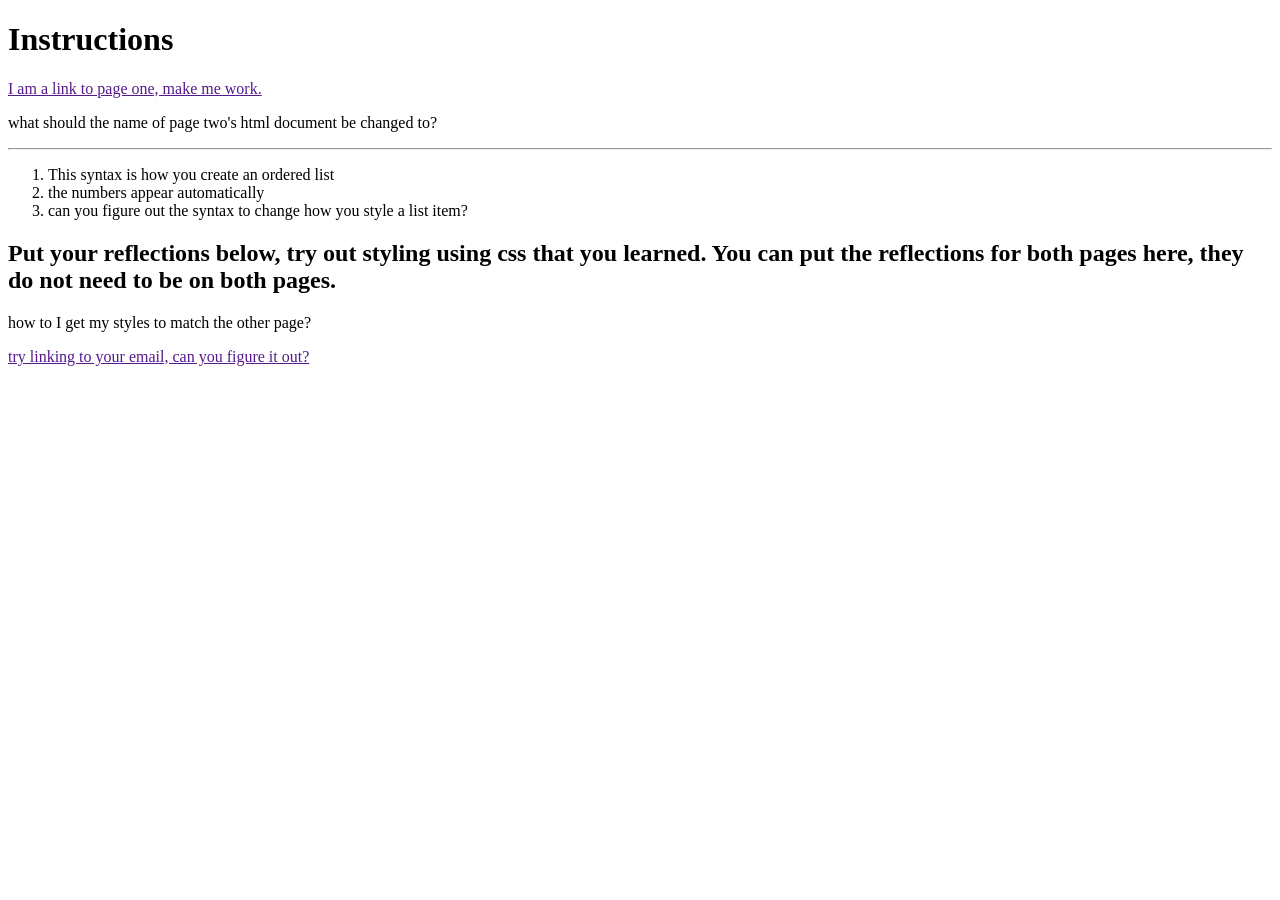
<file: css_practice_one/pageTwo/pagetwo.html>
<!DOCTYPE html>
<html>
	<head>
	    <meta charset="utf-8">
	    <title>Page Two</title>
			<!-- add a link to your stylesheet, remember the correct path -->
	</head>
	<body>
		<header>
			<h1>Instructions</h1>
			 <a href>I am a link to page one, make me work.</a>
		</header>
		<section>
			<p>what should the name of page two's html document be changed to?</p>
			<hr>
			<ol>
				<li>This syntax is how you create an ordered list</li>
				<li>the numbers appear automatically</li>
				<li>can you figure out the syntax to change how you style a list item?</li>
			</ol>
		</section>
			<h2>Put your reflections below, try out styling using css that you learned. 
				You can put the reflections for both pages here, they do not need to be on both pages.</h2>
		<footer>
			<p>how to I get my styles to match the other page?</p>
			<a href>try linking to your email, can you figure it out?</a>
		</footer>

	</body>
</html>
</file>
<file: css/style.css>
/* the * indicates universal styles, we will get into that later in the semester
for now, you can leave these alone */

* {
    margin: 0px;
    padding: 0px;
    box-sizing: border-box;
    
}

html {
    height: 100%;
}


body {
    border: 1px solid gray;
    color: #26241C;
    background-color: #D6CFC7;
    min-height: 100%;
    margin: 20px;
    padding: 20px;

}
h1 {
    text-align: center;
    font-family: "Oswald", sans-serif;
}


/* Css is how we add all things style, below there are two simple styles added
go ahead and play with these, can you get the colors to change? What do you notice?
 */
nav a{
    font-size: 30px;
    color:crimson;
    text-align: center;
    padding: 15px 5px;
    text-transform: uppercase;
    text-decoration: none;
    transition-duration: 2ms;
}

nav a:hover{
    transform: scale(1.1);
}

nav{
    background-color: rgba(26, 24, 24, 0.902);
    justify-content: space-around;
    display: flex;
}

.checkpoint {
    display: inline-block;
    padding: 10px 20px;
    background-color: crimson;
    color: white;
    text-decoration: none;
    margin: 5px;
}

#DCLogo {
    display: block;
    width: 13%;
    margin: 0 auto;
    transition-duration: 2s;
}

#DCLogo:hover {
    transform: rotate(720deg);
}

@media (max-width: 800px) {
    nav {
        flex-wrap: wrap;
    }

    nav a {
        font-size: 20px;
    }

     #DCLogo {
        width: 11%;
    }
}

@media (max-width: 500px) {
    nav {
        flex-direction: column;
        align-items: center;
    }

    nav a {
        font-size: 18px;
        padding: 10px;
    }

    #DCLogo {
        width: 9%;
    }

    body {
        margin: 5px;
        padding: 10px;
    }

    .checkpoint {
        display: block;
        text-align: center;
    }
}
</file>
<file: css/entrystyle.css>
/* the * indicates universal styles, we will get into that later in the semester
for now, you can leave these alone */

* {
    margin: 0px;
    padding: 0px;
    box-sizing: border-box;
}


#intro p {
    margin-bottom: 15px;
}

#intro h3, #intro h4 {
    margin-bottom: 10px;
}


h4 {
    text-decoration: underline;
}
</file>
<file: cssBasicsInteractiveSlides/css/mainStyle.css>
/*  start with the most general and work your way down to the most specific - organization is the name of the game! */

/* universal style */

* {
margin: 0;
}

body {
  /* STEP 2. add font family */
  /* STEP 2. add background color */
  /* STEP 2. add text color */
  /* STEP 3. add border */

  margin-left:0;
  margin-right:0;
  padding:0;

  font-family: Arial, Helvetica, sans-serif;

  background-color: bisque;
  color: #1010ff;

  border: 1px solid black;

}

.redEm {
  color: red;
}

h2 {
  color:indigo;
  font-size: 20px;
}

ul li {
  color: darkgreen;
  font-size: 12px;
}


h2, h3 {
  background-color: black;
}

header nav a{
  color: grey;
}

h3 {
  text-align: center;
  color: purple;
}

h3 {
  color: olivedrab
}

header {
  margin-bottom:2px;
  /* margin-bottom adds space btween the bottom of the header and the top of the next element */
}

section {
  
    /* /* this makes the height of each section equal to the height of the screen; this is a way to add not just dimension but also later we will use this for responsiveness */

}


#resourceNav, nav {
  text-align;
  background-color:;
}

#resourceNav a {
  text-decoration:;
  margin: 10px;
}

#resourceNav a:hover {
  color:red;
  text-decoration:;
  cursor: crosshair;
}



/* body styling */

h1 {
  text-align: center;
  padding: 5%;
}

h2 {
  margin-bottom: 25px;
  /* Step 5. change alignment to center */
  /* Step 5. change size */
  /* Step 5. change color */

}

h3 {
  margin-bottom: 15px;

  /* Step 5. change size */
  /* Step 5. change color */
}

li {
  font-size: 18px;
  color: black;
}


/* STEP 4. create a tag for the redEm class and change the color to red */

ol li {
  font-size: 22px;
  color:greenyellow;
}

/* LATO */
.lato-thin {
  font-family: "Lato", sans-serif;
  font-weight: 100;
  font-style: normal;
}

.lato-light {
  font-family: "Lato", sans-serif;
  font-weight: 300;
  font-style: normal;
}

.lato-regular {
  font-family: "Lato", sans-serif;
  font-weight: 400;
  font-style: normal;
}

.lato-bold {
  font-family: "Lato", sans-serif;
  font-weight: 700;
  font-style: normal;
}

.lato-black {
  font-family: "Lato", sans-serif;
  font-weight: 900;
  font-style: normal;
}

.lato-thin-italic {
  font-family: "Lato", sans-serif;
  font-weight: 100;
  font-style: italic;
}

.lato-light-italic {
  font-family: "Lato", sans-serif;
  font-weight: 300;
  font-style: italic;
}

.lato-regular-italic {
  font-family: "Lato", sans-serif;
  font-weight: 400;
  font-style: italic;
}

.lato-bold-italic {
  font-family: "Lato", sans-serif;
  font-weight: 700;
  font-style: italic;
}

.lato-black-italic {
  font-family: "Lato", sans-serif;
  font-weight: 900;
  font-style: italic;
}



#specificity {
  width: 100%;
}


/* this code is is for the appearance of the code samples in the html document */

pre code{
  color: black;
  background-color: white;
  border: 1px solid black;
  display: block;
  font-size: 30px;
}
</file>
<file: multi_column_lab/css/style.css>
/* styles already given to you: take a look at the @font-face, this is how we add a custom font to our css. the font file is inside the fonts folder within the root folder structure */

@font-face {
  font-family: fleetwoodMac;
  src: url("../fonts/fleetwoodMac.ttf");
}

* {
  margin: 0;
  box-sizing: border-box;
}

body {
  background-color: #F2EBDC;
  color: #0d0d0d;
  font-family: 'fleetwoodMac', sans-serif;
  text-transform: uppercase;
}

a {
  font-family: Georgia, 'Times New Roman', Times, serif;
}

h1 {
  font-size: 45px;
}

h2 {
  font-size: 36px;
  letter-spacing: 5px;
}

h4 {
  font-size: 22px;
  font-family: Georgia, 'Times New Roman', Times, serif;
}

p {
  font-family:Georgia, 'Times New Roman', Times, serif;
  font-size: 18px;
  line-height: 22px;
  text-transform: capitalize;
}

li {
  font-family:Georgia, 'Times New Roman', Times, serif;
  font-size: 12px;
  line-height: 22px;
  letter-spacing: 5px;
}

#info {
  font-size: 16px;
  text-transform: none;
  margin-bottom: 5px;
}

header, footer {
  margin: 5px;
  padding: 25px;
  border: 2px solid #0D0D0D;
  border-radius: 8px;
  background: #0D0D0D;
  color: #ffffff;
}

img {
  max-width: 100%;
  border: .5px solid #0D0D0D;
}

/*----------------------------------------------
  C O L U M N   L A Y O U T
------------------------------------------------*/

/*
INSTRUCTIONS:
STEPS 1, 2 & 3 are in the index.html file
*/

#content {
  display: flex;
  flex-direction: row;
  flex-wrap: nowrap;
  justify-content: space-between;
  padding: 25px;
}

/* 4. Add display: flex; to flex-container */
/* 5. Add flex-direction: row; to flex-container; */
/* 6. Give each column wrapper (flex item) a width in percentages, adjust margin and padding so that it is visually appealing */

#lyrics {
  width: 45%;
}

#album {
  width: 45%;
  padding-right: 10%;
}

/* 
pro-tip: it is easier to change the background color/border of individual boxes to help clarify what you are working on and to make sure you are targeting the correct html tag */

/* 7. BONUS: look at the heirarchy of the typography and think about the rules in regard to how many times certain tags should be on the page and correct the errors */


/* Flex container (hint this is a parent container)*/



/* Flex item (left column hint-this is a child container) */



/* Flex item (right column hint-this is a child container) */
</file>
<file: responsiveDemo/css/style.css>
* {
  margin: 0;
  padding: 0;
  box-sizing: border-box;
  font-size: 100%;

/* how do we reset our css again? what are the three things we need to call out here? */
}

body {

  height: 100%;
  /* set min-height to what? */
  width: 100%;
  /* set width to what? */
  background-color: lightblue;
  /* margin: ?; */
 }

 #topPage {
  /* display: ?; */
  /* what else? */
  display: flex;
  flex-direction: row;
  flex-wrap: nowrap;
  justify-content: space-between;
 
 }

 #logo {
  width: 12.5em;
}

#pagetitle {
  background-color: rgb(0,0,255);
  color: white;
  text-align: center;
  padding: 0.625em;
}

 h1 {
  font-size: 3.25em;
}

h2 {
  font-size: 3em;
  text-align: center;
}

h3 {
  font-size: 2.25em;
}

p {
  font-size: 1.125em;
}

a {
  color: chartreuse;
} 

.bodytext {
  padding-left: 1.5625em;
}

/* --------styles--------------- */

.directions {
  background-color: blueviolet;
  color: aquamarine;
  margin-top: 1.5625em;
  margin-bottom: 1.5625em;
  text-align: center;
}

#viewport {
  background-color: rgb(200,255,100);
  margin-top: 3.125em;
  margin-bottom: 3.125em;
}

#viewportImage {
  width: 20%;
  display: flex;
}

#before, #after {
  border: 1px solid black;
  width: 50%;
}

#beforeAfter {
  background-color: chartreuse;
  display: flex;
  flex-direction: row;
  flex-wrap: nowrap;
  justify-content: space-between;
  /* display: ?*/
  /* what else */
  /* width: ? */
}

#gifs {
  background-color: coral;
  /* display: ? */
  /* what else */
  /* what else */
  width: 100%;
  margin-bottom: 1.5625em;
  display: flex;
  flex-direction: row;


}

#leftgif, #centergif, #rightgif {
  border: 1px solid black;

}

.gifsSize {
  width: 100%;
}

.bodytext {

  background-color: cyan;

}

#media {
  background-color: hotpink;
} 

nav a {
  color: red;
  size: 2em;
}

/* -------- media queries --------- */

@media screen and (max-width: 600px) {
  #viewportImage {
    width: 100%;
  }

  * {
    font-size: 50%;
  }

  #topPage {
    flex-direction: column;
    align-items: center;
  }

  #beforeAfter {
    flex-direction: column;
    align-items: center;
  }

  #viewportImage {
    flex-direction: column;
    align-items: center;
  }

}
</file>
<file: about/css/style.css>
/* the * indicates universal styles, we will get into that later in the semester
for now, you can leave these alone */

* {
    margin: 0;
    padding: 0;
    box-sizing: border-box;
}

/* Css is how we add all things style, below there are two simple styles added
go ahead and play with these, can you get the colors to change? What do you notice?
 */

body {
    border: 1px solid gray;
    color: #26241C;
    background-color: #D6CFC7;
    min-height: 100%;
    margin: 4px;
    padding: 4px;
}

#content {
    display: flex;
    gap: 10px;
}

iframe {
    width: 740px;
}

@media (max-width: 800px) {
    #content {
        flex-direction: column;
    }

    iframe {
        width: 100%;
        max-width: 740px;
    }
}
</file>
<file: box_model/css/style.css>
/* first, let's follow best practices and cancel out default margins with the universal selector */
* {
margin: 0;
}

/* now we can control our margins ourselves, so lets give the body a 50px margin on the left and right; and a 25px margin on the top and bottom.

can you write it in shorthand?*/

body {
   margin: 25px 50px;
  
}

/* Find a custom font on Google Fonts and add it to the HTML head and your CSS: make sure you add the links and the font-family */


.roboto-regular {
  font-family: "Roboto", sans-serif;
  font-optical-sizing: auto;
  font-weight: 400;
  font-style: normal;
  font-variation-settings:
    "wdth" 100;
}

/* Style the h1:
   10px margin on the bottom
   10px padding on the top and bottom
   15px padding on the right and left
   and a solid black border that is 1px thick
   center the text and make it uppercase in CSS (do not retype it as uppercase in your HTML)
   add a background color with 50% opacity
*/
h1 {
   margin-bottom: 10px;
   padding: 10px 15px;
   border: 1px solid black;
   text-align: center;
   text-transform: uppercase;
   background-color: rgba(255, 0, 0, 0.5)
}

h2 {
   margin-top: 2.5%;
   margin-bottom: 2.55%;
   background-color: yellow;
   color: black;
   padding: 10px 15px 20px 25px;
   border: 10px dotted black;
}

p {
   background-color: blue;
   color: white;
   padding: 15px;
   border: 1px solid black;
}

code {
   background-color: white;
   color: green;
   border: 1px solid black;
   padding: 2px;
}

li {
   background-color: green;
   color: white;
   padding: 5px;
   border: 1px solid red;
   list-style: none;


}

.blockTo {
   display: inline;
}

a {
   background-color: yellow;
   font-size: 36px;
   color: black;
   border: 10px solid orange;
   display: block;
   text-decoration: none;
}
</file>
<file: checkpoint_one/css/style.css>
/* the * indicates universal styles, we will get into that later in the semester
for now, you can leave these alone */

* {
    margin: 0;
    padding: 0;
    box-sizing: border-box;
}

/* Css is how we add all things style, below there are two simple styles added
go ahead and play with these, can you get the colors to change? What do you notice?
 */

body {

    color: #26241C;
    background-color: #F2F0D8;
}
</file>
<file: checkpoint_two/css/style.css>
/* the * indicates universal styles, we will get into that later in the semester
for now, you can leave these alone */

* {
    margin: 0;
    padding: 0;
    box-sizing: border-box;
}

/* Css is how we add all things style, below there are two simple styles added
go ahead and play with these, can you get the colors to change? What do you notice?
 */

body {

    color: #26241C;
    background-color: #F2F0D8;
}
</file>
<file: css_practice_one/css/style.css>
* {
    background-color: #1695A3;
    color: #FFFFFF;
}

p {
    color: #EB7F00;
    font-size: 40px;
    font-weight: bold;
}

h3 {
    text-align: center;
}

footer a {
    text-decoration: none;
}
</file>
<file: gallery/css/style.css>
/* the * indicates universal styles, we will get into that later in the semester
for now, you can leave these alone */

* {
    margin: 0;
    padding: 0;
    box-sizing: border-box;
}

/* Css is how we add all things style, below there are two simple styles added
go ahead and play with these, can you get the colors to change? What do you notice?
 */

body {

    color: #26241C;
    background-color: #F2F0D8;
}

section a {
    text-decoration: none;
    color:rgb(104, 15, 176);
    margin-bottom: px;
}

#Images {
    display : flex;
    flex-wrap: wrap;
    gap: 15px;
}
</file>
<file: hierarchy/css/style.css>
/* the * indicates universal styles, we will get into that later in the semester
for now, you can leave these alone */

* {
    margin: 0;
    padding: 0;
    box-sizing: border-box;
}

/* Css is how we add all things style, below there are two simple styles added
go ahead and play with these, can you get the colors to change? What do you notice?
 */

body {

    color: #26241C;
    background-color: #F2F0D8;
}
</file>
<file: homework/css/homework.css>
/* ==========================================================================
   body override adjustments for this page
  ========================================================================== */

body {
  padding: 80px;
  background-image: linear-gradient(#191970, #333333, #000000);
  height: 100vh;
  position: relative;
}

/* instructions are embedded within this CSS file for the homework assignment */

.circle {
    background-color: #F6F1D5;
    position: relative;
    border-radius: 50%;
      /* the border-radius property allows you to round corners.In this case, we've rounded all corners 50%,which creates a circle. Experiment with this property.*/
    width: 40%;
    height: auto;
    padding-top: 40%;
    box-shadow: -10px -5px 50px 15px rgba(246, 241, 213, .5);
    cursor: crosshair;
     transition-duration: 2s; 
    /* box shadow can help add detail to elements. the values are: 
    • offset of x-axis, 
    • offset of y-axis 
    • blur radius
    • spread radius
    • color
    you need to include all of these properties in order for the shadow to work, play with the values until you are satisfied with the results.*/
}


/* PART ONE due 3/20 */

/* 1.position the stars wherever you want by using absolute positioning. Let's get into the habit of using % instead of pixels - also, resize them as you see fit*/

/* 2. Add a hover effect for each star using:
transform: scale()
transform: skew()
transform: translate()
transform: rotate() */

/* 3. Now, if we want to slow those transform properties down we can add a transition-duration to each base or normal styling, go ahead and do this - play with the timing until you are satisfied*/

/* 4. you can add multiple transforms to each star, however, you must make them part of the same property in order for all of them to work. Add a second transform to each star*/

/* 5. add a hover effect for the .circle - make the box-shadow move from one side of the moon to the other and give it a duration of 2 seconds
hint: adjust the first two value only if they are negative values to begin with, make them positive and see what happens
*/

/* 5. add more stars to the mix and experiment with placement and hover effects. */



#starOne {
  /* cursor: ;
  width: ;
  position: ;
  top: ;
  left:; 
  transition-duration:;*/

  position: absolute;
  top: 1%;
  left: 15%;
  width: 22%;
  transition-duration: 2s;
}


#starTwo {

  position: absolute;
  top: 12%;
  left: 55%;
  width: 20%;
  transition-duration: 14s;

}

#starThree {

  position: absolute;
  top: 45%;
  left: 30%;
  width: 25%;
  transition-duration: 6s;
}

#starFour {

  position: absolute;
  top: 48%;
  left: 72%;
  width: 15%;
  transition-duration: 3s;

}

#starOne:hover {
/* transform:; */
  transform:  translate(740px, 500px) rotate(900deg);
}

#starTwo:hover {

  transform: scale(5) rotate(360deg);
}

#starThree:hover {

  transform: rotate(3600deg) skew(4deg, 40deg);

}

#starFour:hover {

  transform: translate(100px, -350px) skewX(30deg);

}

.circle:hover {
  box-shadow: 20px 20px 0px 0px rgba(246, 241, 213, .5);
} 

nav a {
  color: white;
}

footer {
  color: white;
  position: absolute;
  top: 105% ;
}
</file>
<file: inspiration/css/style.css>
/* the * indicates universal styles, we will get into that later in the semester
for now, you can leave these alone */

* {
    margin: 0px;
    padding: 0px;
    box-sizing: border-box;
}

/* Css is how we add all things style, below there are two simple styles added
go ahead and play with these, can you get the colors to change? What do you notice?
 */

body {

    
    color: #26241C;
    background-color: #D6CFC7;
}

p {

    font-size: 12px;
}

.artist-content {
    display: flex;
    gap: 20px;
}

.artist-image {
    width: 450px;
}

.artist-image img {
    width: 100%;
}

.artist-text {
    flex: 1;
}
</file>
<file: mid_century_modern_blog/css/style.css>
/* remember that style sheets cascade, so whatever is on the bottom will override whats on top. Don't have multiple statements for the same element. Organization and hierarchy are key, start with larger elements and work your way down.

Do they best you can with this, talk with each other and help each other. Most colors and fonts are provided for you. Use adobe color to find the other colors from the sample image.*/
* {
    margin: 0;
    
}

.lato-regular {
  font-family: "Lato", sans-serif;
  font-weight: 400;
  font-style: normal;
}

.lato-bold {
  font-family: "Lato", sans-serif;
  font-weight: 700;
  font-style: normal;
}

.josefin-sans-bold {
  font-family: "Josefin Sans", sans-serif;
  font-optical-sizing: auto;
  font-weight: 600;
  font-style: normal;
}

body{ 
  background-color: #F49B4C;
  padding: 10px;
}

.wrap {
  max-width: 1200px;
  margin: 0 auto;
  background-color: #C7E2F2;
  

}

h1 {
  font-family: "Josefin Sans", sans-serif;
  font-weight: 600;
  font-size: 37px;
  color: #3a400c;
  text-transform: uppercase;
  padding: 20px 10px;
}

img {
  width: 800px;
  height: auto;
  padding: 20px 10px;
}

header {
  text-align: center;
}

body a {
  text-decoration: none;
  
}

body nav{
  color: #047F8C;
  text-align: center;
  padding: 30px 10%;
  text-transform: uppercase;
  display: flex;
  justify-content: space-around;
}

h2 {
  font-family: "Lato", sans-serif;
  font-weight: 700;
  font-size: 22.5px;
  padding: 20px 10px;
}

article h3 {
  font-family: "Josefin Sans", sans-serif;
  font-weight: 600;
  font-size: 18px;
  color: #047F8C;
  padding: 20px 10px;

}

aside img {
  width: 250px;
  height: auto;
  padding: 20px 10px;
}

p {
  font-family: "Lato", sans-serif;
  font-weight: 400;
  padding: 20px 10px;
}

li {
  font-family: "Josefin Sans", sans-serif;
  font-weight: 600;
  font-size: 16px;
}

aside h3 {
  font-family: "Josefin Sans", sans-serif;
  font-weight: 600;
  font-size: 18px;
  padding: 20px 10px;
}

aside h4 {
  font-family: "Josefin Sans", sans-serif;
  font-weight: 600;
  font-size: 14px;
  padding: 20px 10px;
  text-decoration: underline;
}

.social-links {
  display: flex;
  justify-content: center;
  background-color: #04ADBF;

}


footer a {
   background-color: #04ADBF;

  color: #3A400C;
  font-family: "Lato", sans-serif;
  font-weight: 700;
  font-size: 16px;
}

footer p {
  background-color: #04ADBF;
  color: #3A400C;
  text-align: center;
  padding: 30px 400px;
  font-family: "Lato", sans-serif;
  font-weight: 700;
  font-size: 15px;
}
</file>
